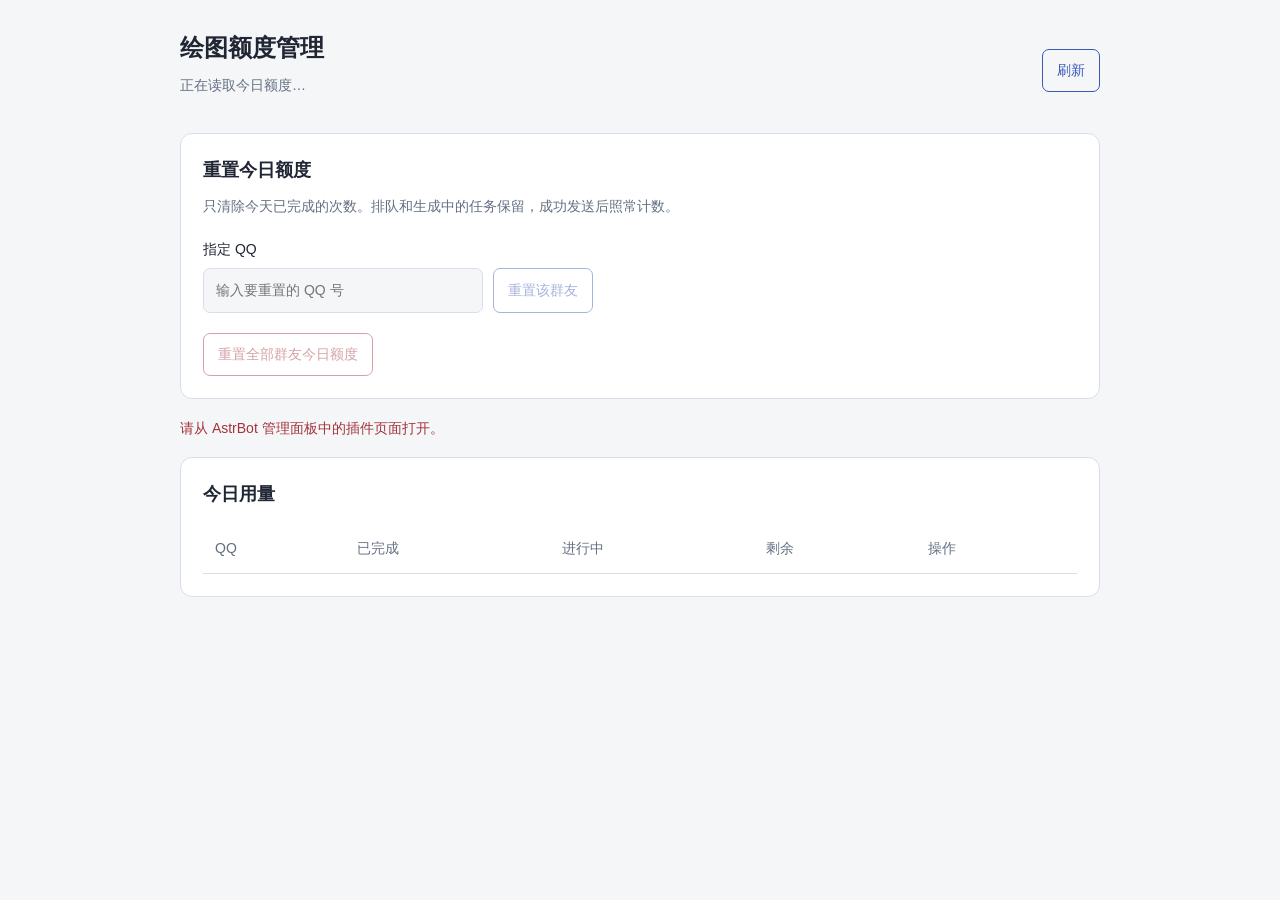
<file: pages/额度管理/index.html>
<!doctype html>
<html lang="zh-CN">
<head>
  <meta charset="utf-8">
  <meta name="viewport" content="width=device-width,initial-scale=1">
  <title>绘图额度管理</title>
  <link rel="stylesheet" href="./styles.css">
  <script src="./app.js" defer></script>
</head>
<body>
  <main>
    <header><div><h1>绘图额度管理</h1><p id="summary">正在读取今日额度…</p></div><button id="refresh" type="button">刷新</button></header>
    <section aria-label="重置绘图额度">
      <h2>重置今日额度</h2>
      <p>只清除今天已完成的次数。排队和生成中的任务保留，成功发送后照常计数。</p>
      <form id="reset-user"><label for="qq">指定 QQ</label><div class="actions"><input id="qq" name="qq" inputmode="numeric" pattern="[0-9]{5,15}" placeholder="输入要重置的 QQ 号" required><button type="submit">重置该群友</button></div></form>
      <button id="reset-all" class="danger" type="button">重置全部群友今日额度</button>
    </section>
    <p id="notice" role="status" aria-live="polite"></p>
    <section aria-label="群友今日用量">
      <h2>今日用量</h2>
      <p id="policy"></p>
      <div class="table-wrap"><table><thead><tr><th>QQ</th><th>已完成</th><th>进行中</th><th>剩余</th><th>操作</th></tr></thead><tbody id="usage"></tbody></table></div>
    </section>
  </main>
</body>
</html>
</file>
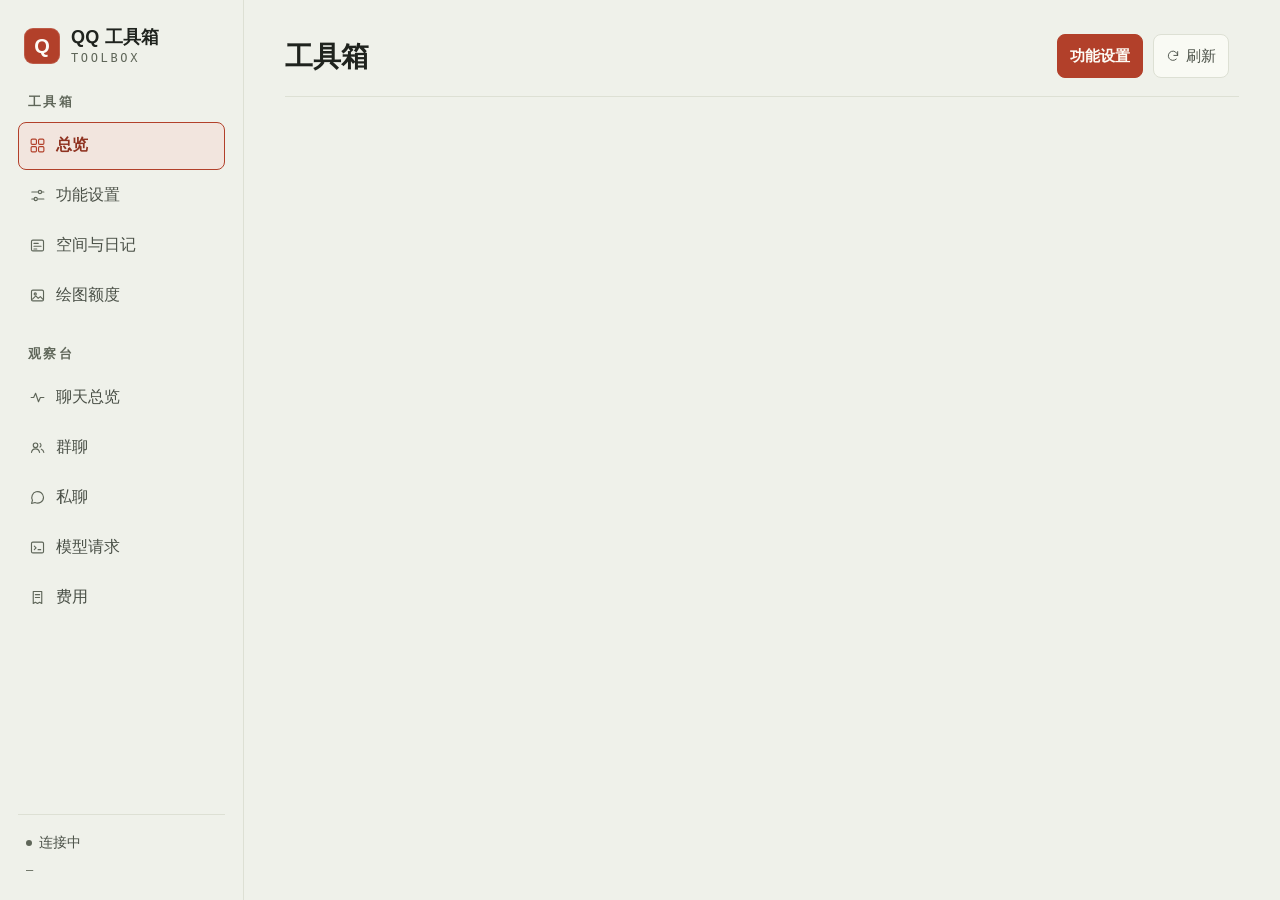
<file: views/dashboard/index.html>
<!doctype html>
<html lang="zh-CN">
  <head>
    <meta charset="utf-8" />
    <meta name="viewport" content="width=device-width, initial-scale=1" />
    <title>QQ 工具箱</title>
    <link rel="stylesheet" href="./style.css" />
    <link rel="stylesheet" href="./toolbox.css" />
  </head>
  <body>
    <div id="app">
      <aside class="sidebar">
        <div class="brand">
          <div class="brand-mark" aria-hidden="true">Q</div>
          <div class="brand-text">
            <strong>QQ 工具箱</strong>
            <small>TOOLBOX</small>
          </div>
        </div>
        <nav id="nav" class="nav">
          <span class="nav-caption">工具箱</span>
          <button data-view="toolbox" class="nav-item active" aria-current="page">
            <svg viewBox="0 0 24 24" fill="none" stroke="currentColor" stroke-width="1.6" stroke-linecap="round" stroke-linejoin="round" aria-hidden="true"><rect x="3" y="3" width="7.5" height="7.5" rx="1.6"/><rect x="13.5" y="3" width="7.5" height="7.5" rx="1.6"/><rect x="3" y="13.5" width="7.5" height="7.5" rx="1.6"/><rect x="13.5" y="13.5" width="7.5" height="7.5" rx="1.6"/></svg>
            <span>总览</span>
          </button>
          <button data-view="settings" class="nav-item">
            <svg viewBox="0 0 24 24" fill="none" stroke="currentColor" stroke-width="1.6" stroke-linecap="round" stroke-linejoin="round" aria-hidden="true"><path d="M4 7h9M18.5 7H21M4 17h4M12.5 17H21"/><circle cx="15.5" cy="7" r="2.3"/><circle cx="9.5" cy="17" r="2.3"/></svg>
            <span>功能设置</span>
          </button>
          <button data-view="space" class="nav-item">
            <svg viewBox="0 0 24 24" fill="none" stroke="currentColor" stroke-width="1.6" stroke-linecap="round" stroke-linejoin="round" aria-hidden="true"><rect x="3.5" y="4.5" width="17" height="15" rx="2"/><path d="M7 9h6M7 13h10M7 17h4"/></svg>
            <span>空间与日记</span>
          </button>
          <button data-view="quota" class="nav-item">
            <svg viewBox="0 0 24 24" fill="none" stroke="currentColor" stroke-width="1.6" stroke-linecap="round" stroke-linejoin="round" aria-hidden="true"><rect x="3.5" y="4.5" width="17" height="15" rx="2"/><circle cx="8.8" cy="9.8" r="1.5"/><path d="m5 17 4.6-4.6L13 16l3-2.4 3.4 3.4"/></svg>
            <span>绘图额度</span>
          </button>
          <span class="nav-caption">观察台</span>
          <button data-view="overview" class="nav-item">
            <svg viewBox="0 0 24 24" fill="none" stroke="currentColor" stroke-width="1.6" stroke-linecap="round" stroke-linejoin="round" aria-hidden="true"><path d="M3 12h3.6L9.3 6l4.1 12 2.6-6H21"/></svg>
            <span>聊天总览</span>
          </button>
          <button data-view="groups" class="nav-item">
            <svg viewBox="0 0 24 24" fill="none" stroke="currentColor" stroke-width="1.6" stroke-linecap="round" stroke-linejoin="round" aria-hidden="true"><circle cx="9.2" cy="8.8" r="3.2"/><path d="M3.5 19c.6-3.2 2.8-5 5.7-5s5.1 1.8 5.7 5"/><path d="M15.6 6.2a3.2 3.2 0 0 1 0 5.2M17.4 14.4c1.9.7 3.1 2.4 3.5 4.6"/></svg>
            <span>群聊</span>
          </button>
          <button data-view="privates" class="nav-item">
            <svg viewBox="0 0 24 24" fill="none" stroke="currentColor" stroke-width="1.6" stroke-linecap="round" stroke-linejoin="round" aria-hidden="true"><path d="M20.5 11.6a8.3 8.3 0 0 1-12.1 7.4L3.6 20.4l1.3-4.5A8.3 8.3 0 1 1 20.5 11.6Z"/></svg>
            <span>私聊</span>
          </button>
          <button data-view="requests" class="nav-item">
            <svg viewBox="0 0 24 24" fill="none" stroke="currentColor" stroke-width="1.6" stroke-linecap="round" stroke-linejoin="round" aria-hidden="true"><rect x="3.5" y="4.5" width="17" height="15" rx="2"/><path d="m7.5 10 2.5 2.5-2.5 2.5M12.8 15h3.7"/></svg>
            <span>模型请求</span>
          </button>
          <button data-view="costs" class="nav-item">
            <svg viewBox="0 0 24 24" fill="none" stroke="currentColor" stroke-width="1.6" stroke-linecap="round" stroke-linejoin="round" aria-hidden="true"><path d="M6 3.5h12v17l-3-1.7-3 1.7-3-1.7-3 1.7V3.5Z"/><path d="M9 8h6M9 12h6"/></svg>
            <span>费用</span>
          </button>
        </nav>
        <div class="sidebar-foot">
          <div class="health-line">
            <span id="health-dot" class="dot" aria-hidden="true"></span>
            <span id="health-text">连接中</span>
          </div>
          <div id="build-note" class="build-note">—</div>
        </div>
      </aside>

      <main class="main">
        <header class="topbar">
          <h1 id="view-title" class="view-title">工具箱</h1>
          <div class="topbar-actions">
            <button id="open-settings-btn" class="btn primary" type="button">功能设置</button>
            <div id="range-tabs" class="seg" role="tablist" hidden>
              <button data-range="today">今日</button>
              <button data-range="24h" class="active">24 小时</button>
              <button data-range="7d">7 天</button>
            </div>
            <button id="refresh-btn" class="btn refresh-btn" title="立即刷新">
              <svg viewBox="0 0 24 24" fill="none" stroke="currentColor" stroke-width="1.6" stroke-linecap="round" stroke-linejoin="round" aria-hidden="true"><path d="M20 11a8 8 0 1 0-2.3 6.3"/><path d="M20 4.5V11h-6.5"/></svg>
              <span>刷新</span>
            </button>
            <span id="refresh-state" class="refresh-state"></span>
          </div>
        </header>

        <section id="view-toolbox" class="view active"></section>
        <section id="view-settings" class="view"></section>
        <section id="view-space" class="view"></section>
        <section id="view-quota" class="view"></section>
        <section id="view-overview" class="view"></section>
        <section id="view-groups" class="view"></section>
        <section id="view-privates" class="view"></section>
        <section id="view-requests" class="view"></section>
        <section id="view-costs" class="view"></section>
      </main>
    </div>

    <div id="drawer" class="drawer hidden" aria-hidden="true">
      <div class="drawer-backdrop" data-close-drawer></div>
      <aside class="drawer-panel" role="dialog" aria-modal="true" aria-label="请求详情">
        <div id="drawer-head" class="drawer-head"></div>
        <div id="drawer-tabs" class="tabs"></div>
        <div id="drawer-body" class="drawer-body"></div>
      </aside>
    </div>

    <div id="toast" class="toast" role="status"></div>
    <script type="module" src="./app.js"></script>
  </body>
</html>
</file>
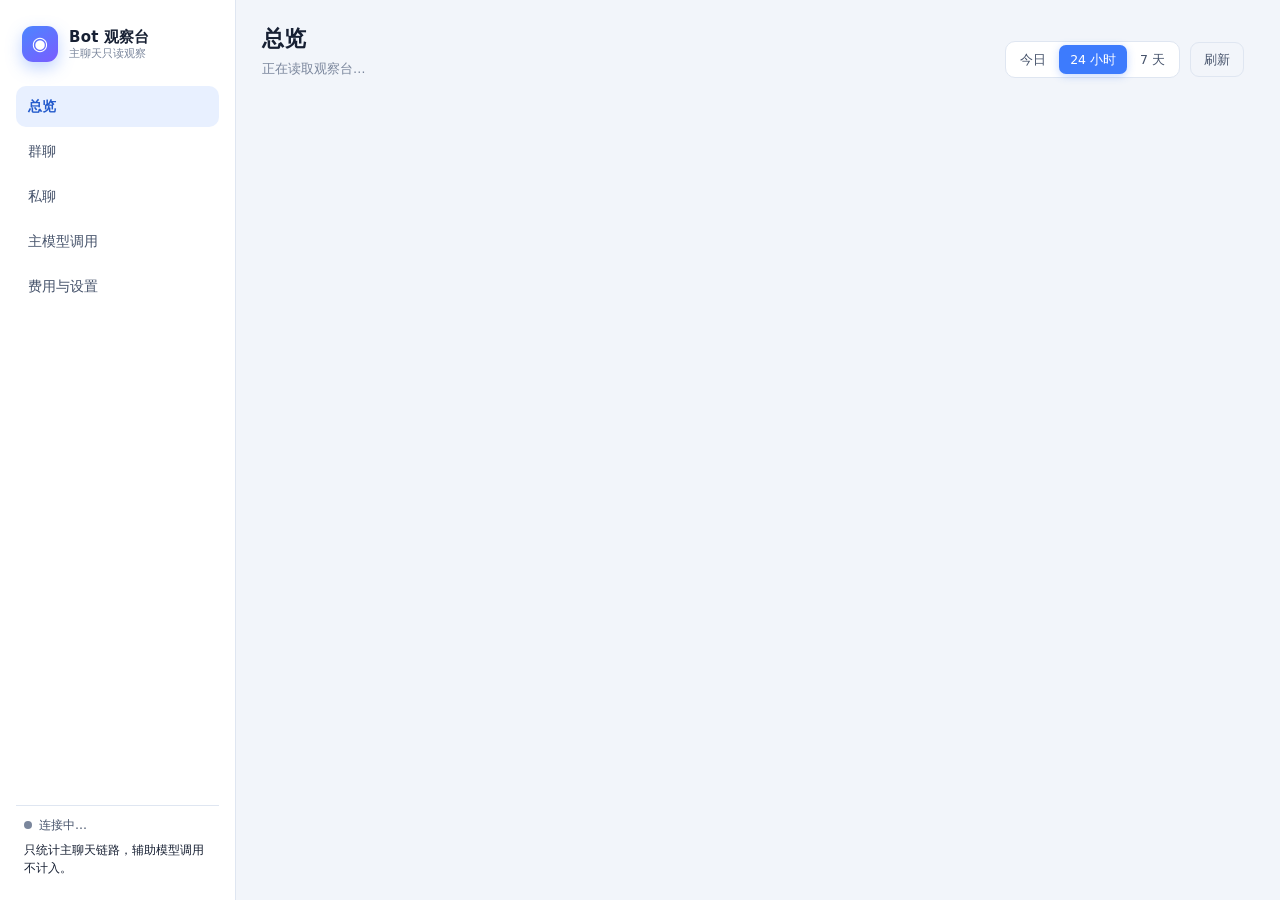
<file: modules/observatory/views/dashboard/index.html>
<!doctype html>
<html lang="zh-CN">
  <head>
    <meta charset="utf-8" />
    <meta name="viewport" content="width=device-width, initial-scale=1" />
    <title>Bot 观察台</title>
    <link rel="stylesheet" href="./style.css" />
  </head>
  <body>
    <div id="app">
      <aside class="sidebar">
        <div class="brand">
          <div class="brand-mark">◉</div>
          <div class="brand-text">
            <strong>Bot 观察台</strong>
            <small>主聊天只读观察</small>
          </div>
        </div>
        <nav id="nav" class="nav">
          <button data-view="overview" class="nav-item active">总览</button>
          <button data-view="groups" class="nav-item">群聊</button>
          <button data-view="privates" class="nav-item">私聊</button>
          <button data-view="requests" class="nav-item">主模型调用</button>
          <button data-view="costs" class="nav-item">费用与设置</button>
        </nav>
        <div class="sidebar-foot">
          <div class="health-line">
            <span id="health-dot" class="dot"></span>
            <span id="health-text">连接中…</span>
          </div>
          <div id="scope-note" class="tiny">只统计主聊天链路，辅助模型调用不计入。</div>
        </div>
      </aside>

      <main class="main">
        <header class="topbar">
          <div class="title-block">
            <h1 id="view-title">总览</h1>
            <p id="view-subtitle">正在读取观察台…</p>
          </div>
          <div class="topbar-actions">
            <div id="range-tabs" class="seg" role="tablist">
              <button data-range="today">今日</button>
              <button data-range="24h" class="active">24 小时</button>
              <button data-range="7d">7 天</button>
            </div>
            <button id="refresh-btn" class="btn ghost" title="立即刷新">刷新</button>
            <span id="refresh-state" class="muted tiny"></span>
          </div>
        </header>

        <section id="view-overview" class="view active"></section>
        <section id="view-groups" class="view"></section>
        <section id="view-privates" class="view"></section>
        <section id="view-requests" class="view"></section>
        <section id="view-costs" class="view"></section>
      </main>
    </div>

    <div id="drawer" class="drawer hidden" aria-hidden="true">
      <div class="drawer-backdrop" data-close-drawer></div>
      <aside class="drawer-panel" role="dialog" aria-modal="true" aria-label="请求详情">
        <div id="drawer-head" class="drawer-head"></div>
        <div id="drawer-tabs" class="tabs"></div>
        <div id="drawer-body" class="drawer-body"></div>
      </aside>
    </div>

    <div id="toast" class="toast" role="status"></div>
    <script type="module" src="./app.js"></script>
  </body>
</html>
</file>
<file: pages/额度管理/styles.css>
:root { color-scheme: light dark; font-family: "Segoe UI", "Microsoft YaHei", sans-serif; --bg:#f5f6f8; --card:#fff; --text:#202633; --muted:#637083; --line:#d9dee8; --primary:#3c58b8; --danger:#a3333c; }
html[data-theme="dark"] { --bg:#161922; --card:#202531; --text:#e7ebf4; --muted:#a9b3c4; --line:#3b4353; --primary:#829dff; --danger:#ff9fa5; }
* { box-sizing: border-box; }
body { margin:0; background:var(--bg); color:var(--text); font-size:14px; line-height:1.65; }
main { width:min(960px,100%); margin:auto; padding:28px 20px; }
header { display:flex; justify-content:space-between; align-items:center; gap:16px; margin-bottom:20px; }
h1 { margin:0; font-size:24px; } h2 { margin:0 0 10px; font-size:18px; }
p { color:var(--muted); margin:6px 0 16px; }
section { border:1px solid var(--line); border-radius:12px; padding:22px; background:var(--card); margin-bottom:18px; }
form { margin:20px 0; } label { display:block; margin-bottom:6px; }
.actions { display:flex; gap:10px; flex-wrap:wrap; }
input { min-width:200px; max-width:100%; width:280px; background:var(--bg); color:var(--text); border:1px solid var(--line); border-radius:7px; padding:10px 12px; font:inherit; }
button { padding:9px 14px; border:1px solid var(--primary); border-radius:7px; background:transparent; color:var(--primary); cursor:pointer; font:inherit; white-space:nowrap; }
button:hover { background:var(--bg); } button:disabled { opacity:.45; cursor:wait; }
button.danger { color:var(--danger); border-color:var(--danger); }
:focus-visible { outline:3px solid var(--primary); outline-offset:3px; }
#notice { min-height:24px; color:var(--primary); } #notice.error { color:var(--danger); }
.table-wrap { overflow:auto; } table { border-collapse:collapse; width:100%; text-align:left; } th,td { padding:12px; border-bottom:1px solid var(--line); white-space:nowrap; } th { color:var(--muted); font-weight:500; }
@media(max-width:520px) { main { padding:18px 12px; } section { padding:16px; } h1 { font-size:21px; } th,td { padding:10px 7px; } }
</file>
<file: views/dashboard/style.css>
:root {
  color-scheme: light;
  --bg: #eff1ea;
  --bg-soft: #e6e9df;
  --panel: #f9faf4;
  --panel-2: #eaede3;
  --border: #dde0d4;
  --border-strong: #c3c8b8;
  --text: #1f231e;
  --text-2: #4a5047;
  --muted: #5f6659;
  --accent: #b2402a;
  --accent-strong: #8f3220;
  --accent-soft: #f2e5de;
  --accent-ink: #fdfbf5;
  --green: #3d6747;
  --green-soft: #e1e9de;
  --amber: #86601a;
  --amber-soft: #f3ebd7;
  --red: #9f3324;
  --red-soft: #f6e2dc;
  --violet: #5b5a83;
  --violet-soft: #e7e7ef;
  --ring: 0 0 0 3px rgba(178, 64, 42, 0.16);
  --shadow-float: 0 10px 30px rgba(30, 35, 28, 0.12);
  --radius: 14px;
  --radius-sm: 8px;
  --sans: "Segoe UI", "Microsoft YaHei UI", "微软雅黑", "Microsoft YaHei", "黑体", "PingFang SC", "Noto Sans SC", sans-serif;
  --display: "Segoe UI", "Microsoft YaHei UI", "PingFang SC", "Noto Sans SC", sans-serif;
  --mono: "Cascadia Code", "Consolas", "SFMono-Regular", ui-monospace, monospace;
}

html[data-theme="dark"] {
  color-scheme: dark;
  --bg: #121211;
  --bg-soft: #191918;
  --panel: #1c1c1a;
  --panel-2: #242422;
  --border: #30302d;
  --border-strong: #484844;
  --text: #ecebe5;
  --text-2: #c3c1b9;
  --muted: #9c998f;
  --accent: #e07a5f;
  --accent-strong: #f0a58e;
  --accent-soft: #38231c;
  --accent-ink: #1a100c;
  --green: #9bbf9f;
  --green-soft: #202b21;
  --amber: #d9b16c;
  --amber-soft: #2e2717;
  --red: #e58b78;
  --red-soft: #361f1a;
  --violet: #b1a7d4;
  --violet-soft: #252138;
  --ring: 0 0 0 3px rgba(224, 122, 95, 0.22);
  --shadow-float: 0 10px 30px rgba(0, 0, 0, 0.45);
}

* {
  box-sizing: border-box;
}

html,
body {
  height: 100%;
}

body {
  margin: 0;
  font-family: var(--sans);
  background: var(--bg);
  color: var(--text);
  font-size: 16px;
  line-height: 1.6;
  caret-color: var(--accent);
  -webkit-font-smoothing: antialiased;
  text-rendering: optimizeLegibility;
}

::selection {
  background: var(--accent-soft);
  color: var(--text);
}

* {
  scrollbar-width: thin;
  scrollbar-color: var(--border-strong) transparent;
}

::-webkit-scrollbar {
  width: 10px;
  height: 10px;
}

::-webkit-scrollbar-track {
  background: transparent;
}

::-webkit-scrollbar-thumb {
  background: var(--border-strong);
  border: 3px solid transparent;
  background-clip: padding-box;
  border-radius: 999px;
}

::-webkit-scrollbar-thumb:hover {
  background: var(--muted);
  border: 3px solid transparent;
  background-clip: padding-box;
}

button,
input,
select,
textarea {
  font: inherit;
  color: inherit;
}

button {
  cursor: pointer;
  -webkit-tap-highlight-color: transparent;
}

button:focus-visible,
a:focus-visible,
input:focus-visible,
textarea:focus-visible,
select:focus-visible,
summary:focus-visible {
  outline: 2px solid var(--accent);
  outline-offset: 2px;
}

a {
  color: var(--accent);
  text-underline-offset: 3px;
}

[hidden] {
  display: none !important;
}

/* ----------------------------------------------------------------- layout */
#app {
  display: grid;
  grid-template-columns: 244px minmax(0, 1fr);
  min-height: 100vh;
}

.sidebar {
  position: sticky;
  top: 0;
  height: 100vh;
  display: flex;
  flex-direction: column;
  gap: 26px;
  padding: 26px 18px 20px;
  border-right: 1px solid var(--border);
  background: var(--bg);
  overflow-y: auto;
}

.brand {
  display: flex;
  align-items: center;
  gap: 11px;
  padding: 0 6px;
}

.brand-mark {
  width: 36px;
  height: 36px;
  flex: none;
  display: grid;
  place-items: center;
  border-radius: 9px;
  background: var(--accent);
  color: var(--accent-ink);
  font-family: var(--display);
  font-size: 20px;
  font-weight: 600;
  line-height: 1;
  box-shadow: inset 0 0 0 1px rgba(255, 255, 255, 0.14);
}

.brand-text {
  display: flex;
  flex-direction: column;
  min-width: 0;
  line-height: 1.25;
}

.brand-text strong {
  font-family: var(--display);
  font-size: 18px;
  font-weight: 600;
  letter-spacing: 0.01em;
}

.brand-text small {
  margin-top: 2px;
  color: var(--muted);
  font-family: var(--mono);
  font-size: 12px;
  letter-spacing: 0.22em;
}

.nav {
  display: flex;
  flex-direction: column;
  gap: 2px;
}

.nav-caption {
  padding: 22px 10px 8px;
  color: var(--muted);
  font-size: 12.5px;
  font-weight: 600;
  letter-spacing: 0.18em;
}

.nav-caption:first-child {
  padding-top: 0;
}

.nav-item {
  display: flex;
  align-items: center;
  gap: 10px;
  padding: 8px 10px;
  border: 1px solid transparent;
  border-radius: 8px;
  background: transparent;
  color: var(--text-2);
  font-size: 15.5px;
  text-align: left;
  min-height: 48px;
  transition: background 0.15s ease, border-color 0.15s ease, color 0.15s ease;
}

.nav-item svg {
  width: 17px;
  height: 17px;
  flex: none;
  color: var(--muted);
  transition: color 0.15s ease;
}

.nav-item:hover {
  background: var(--panel-2);
  color: var(--text);
}

.nav-item:hover svg {
  color: var(--text-2);
}

.nav-item.active {
  background: var(--accent-soft);
  border-color: var(--accent);
  color: var(--accent-strong);
  font-weight: 600;
}

.nav-item.active svg {
  color: var(--accent);
}

.sidebar-foot {
  margin-top: auto;
  display: flex;
  flex-direction: column;
  gap: 7px;
  padding: 16px 8px 0;
  border-top: 1px solid var(--border);
}

.health-line {
  display: flex;
  align-items: center;
  gap: 7px;
  color: var(--text-2);
  font-size: 14px;
}

.build-note {
  color: var(--muted);
  font-family: var(--mono);
  font-size: 12px;
  letter-spacing: 0.08em;
}

.dot {
  position: relative;
  width: 6px;
  height: 6px;
  flex: none;
  border-radius: 50%;
  background: var(--muted);
}

.dot.ok {
  background: var(--green);
}

.dot.ok::after {
  content: "";
  position: absolute;
  inset: -3px;
  border: 1px solid var(--green);
  border-radius: 50%;
  opacity: 0.35;
}

.dot.warn {
  background: var(--amber);
}

.dot.bad {
  background: var(--red);
}

.main {
  min-width: 0;
  width: 100%;
  padding: 34px clamp(24px, 3.2vw, 56px) 104px;
}

/* ----------------------------------------------------------------- topbar */
.topbar {
  display: flex;
  align-items: center;
  justify-content: space-between;
  gap: 20px;
  flex-wrap: wrap;
  margin-bottom: 26px;
  padding-bottom: 18px;
  border-bottom: 1px solid var(--border);
}

.view-title {
  margin: 0;
  font-family: var(--display);
  font-size: 28px;
  font-weight: 600;
  line-height: 1.25;
  letter-spacing: 0.005em;
}

.topbar-actions {
  display: flex;
  align-items: center;
  gap: 10px;
  flex-wrap: wrap;
}

.seg {
  display: inline-flex;
  gap: 2px;
  padding: 3px;
  border: 1px solid var(--border);
  border-radius: 9px;
  background: var(--panel-2);
}

.seg button {
  border: 0;
  border-radius: 6px;
  padding: 4px 10px;
  background: transparent;
  color: var(--muted);
  font-size: 15px;
  transition: color 0.15s ease, background 0.15s ease;
}

.seg button:hover {
  color: var(--text);
}

.seg button.active {
  background: var(--panel);
  color: var(--text);
  box-shadow: 0 1px 2px rgba(30, 35, 28, 0.08);
}

.refresh-btn svg {
  width: 14px;
  height: 14px;
}

.refresh-state {
  color: var(--muted);
  font-family: var(--mono);
  font-size: 12.5px;
  letter-spacing: 0.02em;
}

/* ---------------------------------------------------------------- buttons */
.btn {
  display: inline-flex;
  align-items: center;
  gap: 6px;
  padding: 6px 12px;
  border: 1px solid var(--border);
  border-radius: 8px;
  background: var(--panel);
  color: var(--text-2);
  font-size: 15px;
  line-height: 1.5;
  min-height: 44px;
  justify-content: center;
  text-decoration: none;
  transition: background 0.15s ease, border-color 0.15s ease, color 0.15s ease;
}

.btn:hover {
  border-color: var(--border-strong);
  background: var(--panel-2);
  color: var(--text);
}

.btn.primary {
  border-color: var(--accent);
  background: var(--accent);
  color: var(--accent-ink);
  font-weight: 600;
}

.btn.primary:hover {
  border-color: var(--accent-strong);
  background: var(--accent-strong);
  color: var(--accent-ink);
}

.btn.ghost {
  border-color: transparent;
  background: transparent;
  color: var(--muted);
}

.btn.ghost:hover {
  background: var(--panel-2);
  color: var(--text);
}

.btn.small {
  padding: 4px 9px;
  border-radius: 7px;
  font-size: 14px;
  min-height: 40px;
}

.btn.danger {
  color: var(--red);
}

.btn.danger:hover {
  border-color: var(--red);
  background: var(--red-soft);
  color: var(--red);
}

.btn:disabled {
  opacity: 0.45;
  cursor: not-allowed;
}

/* ------------------------------------------------------------------ views */
.view {
  display: none;
}

.view.active {
  display: block;
  animation: view-in 0.24s cubic-bezier(0.16, 1, 0.3, 1);
}

@keyframes view-in {
  from {
    opacity: 0;
    transform: translateY(6px);
  }
  to {
    opacity: 1;
    transform: none;
  }
}

.muted {
  color: var(--muted);
}

.tiny {
  font-size: 13px;
}

.mono {
  font-family: var(--mono);
  font-size: 14px;
}

.nowrap {
  white-space: nowrap;
}

.ellipsis {
  overflow: hidden;
  text-overflow: ellipsis;
  white-space: nowrap;
}

/* ------------------------------------------------------------------ cards */
.card {
  background: var(--panel);
  border: 1px solid var(--border);
  border-radius: var(--radius);
}

.card-head {
  display: flex;
  align-items: baseline;
  justify-content: space-between;
  gap: 12px;
  padding: 18px 20px 0;
}

.card-head h2,
.card-head h3 {
  margin: 0;
  font-family: var(--display);
  font-size: 17px;
  font-weight: 600;
  letter-spacing: 0.01em;
}

.card-body {
  padding: 14px 20px 20px;
}

.stat-grid {
  display: grid;
  grid-template-columns: repeat(auto-fit, minmax(172px, 1fr));
  gap: 12px;
  margin-bottom: 16px;
}

.stat {
  min-width: 0;
  padding: 15px 17px;
  border: 1px solid var(--border);
  border-radius: 12px;
  background: var(--panel);
}

.stat .label {
  display: flex;
  align-items: center;
  gap: 6px;
  color: var(--muted);
  font-size: 14px;
  letter-spacing: 0.02em;
}

.stat .label::before {
  content: "";
  width: 5px;
  height: 5px;
  flex: none;
  border-radius: 50%;
  background: var(--border-strong);
}

.stat.green .label::before {
  background: var(--green);
}

.stat.amber .label::before {
  background: var(--amber);
}

.stat.red .label::before {
  background: var(--red);
}

.stat.violet .label::before {
  background: var(--violet);
}

.stat .value {
  margin-top: 6px;
  font-family: var(--sans);
  font-size: clamp(19px, 1.8vw, 23px);
  font-weight: 650;
  line-height: 1.3;
  letter-spacing: -0.01em;
  font-variant-numeric: tabular-nums;
  overflow-wrap: anywhere;
}

.stat .sub {
  min-height: 1em;
  margin-top: 4px;
  color: var(--muted);
  font-size: 14px;
  line-height: 1.65;
  overflow-wrap: anywhere;
}

.stat .sub .up {
  color: var(--green);
}

.stat .sub .down {
  color: var(--red);
}

.split-2 {
  display: grid;
  grid-template-columns: minmax(0, 1.5fr) minmax(0, 1fr);
  gap: 14px;
  align-items: start;
}

.split-1-1 {
  display: grid;
  grid-template-columns: repeat(2, minmax(0, 1fr));
  gap: 14px;
  align-items: start;
}

.stack {
  display: flex;
  flex-direction: column;
  gap: 14px;
}

.overview-coverage {
  margin-top: 14px;
}

/* ------------------------------------------------------------------ chart */
.chart-wrap {
  position: relative;
  width: 100%;
  height: 236px;
}

.chart-wrap canvas {
  display: block;
  width: 100% !important;
  height: 100% !important;
}

.chart-legend {
  display: flex;
  flex-wrap: wrap;
  gap: 12px;
  padding: 0 0 10px;
  color: var(--muted);
  font-size: 13px;
}

.chart-legend span {
  display: inline-flex;
  align-items: center;
  gap: 5px;
}

.swatch {
  display: inline-block;
  width: 8px;
  height: 8px;
  border-radius: 2px;
}

.chart-tooltip {
  position: absolute;
  z-index: 4;
  min-width: 130px;
  padding: 7px 9px;
  border: 1px solid var(--border-strong);
  border-radius: 8px;
  background: var(--panel);
  box-shadow: var(--shadow-float);
  font-size: 13px;
  line-height: 1.5;
  opacity: 0;
  pointer-events: none;
  transition: opacity 0.1s ease;
}

.chart-tooltip .tt-title {
  margin-bottom: 3px;
  color: var(--muted);
}

.chart-tooltip .tt-row {
  display: flex;
  justify-content: space-between;
  gap: 10px;
}

/* ------------------------------------------------------------------ table */
.table-wrap {
  overflow: auto;
}

table.data {
  width: 100%;
  border-collapse: collapse;
  font-size: 15px;
}

table.data th {
  position: sticky;
  top: 0;
  z-index: 1;
  padding: 8px 10px;
  border-bottom: 1px solid var(--border);
  background: var(--panel);
  color: var(--muted);
  font-size: 12.5px;
  font-weight: 600;
  letter-spacing: 0.05em;
  text-align: left;
  white-space: nowrap;
}

table.data td {
  padding: 10px;
  border-bottom: 1px solid var(--border);
  vertical-align: top;
}

table.data tr:last-child td {
  border-bottom: 0;
}

table.data tbody tr {
  transition: background 0.12s ease;
}

table.data tbody tr.clickable {
  cursor: pointer;
}

table.data tbody tr.clickable:hover {
  background: var(--panel-2);
}

table.data td.num,
table.data th.num {
  text-align: right;
  font-variant-numeric: tabular-nums;
}

/* ------------------------------------------------------------------ badge */
.badge {
  display: inline-flex;
  align-items: center;
  gap: 4px;
  padding: 1px 7px;
  border: 1px solid var(--border);
  border-radius: 999px;
  background: transparent;
  color: var(--text-2);
  font-size: 12.5px;
  font-weight: 500;
  line-height: 1.7;
  white-space: nowrap;
}

.badge.green {
  border-color: transparent;
  background: var(--green-soft);
  color: var(--green);
}

.badge.amber {
  border-color: transparent;
  background: var(--amber-soft);
  color: var(--amber);
}

.badge.red {
  border-color: transparent;
  background: var(--red-soft);
  color: var(--red);
}

.badge.violet {
  border-color: transparent;
  background: var(--violet-soft);
  color: var(--violet);
}

.badge.accent {
  border-color: transparent;
  background: var(--accent-soft);
  color: var(--accent);
}

.badge.line {
  background: transparent;
  color: var(--muted);
}

/* ---------------------------------------------------------------- session */
.session-layout {
  display: grid;
  grid-template-columns: 320px minmax(0, 1fr);
  gap: 14px;
  align-items: stretch;
  min-height: 560px;
}

.session-list {
  display: flex;
  flex-direction: column;
  height: 100%;
  max-height: calc(100vh - 170px);
  overflow: hidden;
  border: 1px solid var(--border);
  border-radius: var(--radius);
  background: var(--panel);
}

.session-tools {
  display: flex;
  flex-direction: column;
  gap: 8px;
  padding: 12px;
  border-bottom: 1px solid var(--border);
}

.session-tools .row {
  display: flex;
  gap: 8px;
}

.input,
.select,
textarea.input {
  width: 100%;
  padding: 7px 9px;
  border: 1px solid var(--border);
  border-radius: 7px;
  outline: none;
  background: var(--bg);
  color: var(--text);
  font-size: 15px;
  transition: border-color 0.15s ease, box-shadow 0.15s ease;
}

.input:focus,
.select:focus,
textarea.input:focus {
  border-color: var(--accent);
  box-shadow: var(--ring);
}

.input::placeholder,
textarea.input::placeholder {
  color: var(--muted);
  opacity: 1;
}

.session-scroll {
  overflow: auto;
  padding: 6px;
}

.session-item {
  display: grid;
  grid-template-columns: 32px minmax(0, 1fr) auto;
  gap: 10px;
  align-items: center;
  padding: 9px 8px;
  border: 1px solid transparent;
  border-radius: 8px;
  cursor: pointer;
}

.session-item:hover {
  background: var(--panel-2);
}

.session-item.active {
  border-color: var(--border);
  background: var(--panel-2);
}

.avatar {
  width: 32px;
  height: 32px;
  display: grid;
  place-items: center;
  flex: none;
  border-radius: 8px;
  background: var(--accent-soft);
  color: var(--accent);
  font-size: 15px;
  font-weight: 600;
}

.avatar.private {
  background: var(--violet-soft);
  color: var(--violet);
}

.session-item .name {
  display: flex;
  align-items: center;
  gap: 5px;
  font-size: 15px;
  font-weight: 600;
}

.session-item .meta {
  margin-top: 1px;
  color: var(--muted);
  font-size: 12.5px;
}

.session-item .right {
  color: var(--muted);
  font-size: 12px;
  text-align: right;
  white-space: nowrap;
}

.chat-pane {
  display: flex;
  flex-direction: column;
  min-height: 560px;
  max-height: calc(100vh - 170px);
  overflow: hidden;
  border: 1px solid var(--border);
  border-radius: var(--radius);
  background: var(--panel);
}

.chat-head {
  display: flex;
  flex-direction: column;
  gap: 6px;
  padding: 14px 18px;
  border-bottom: 1px solid var(--border);
}

.chat-head .line {
  display: flex;
  align-items: center;
  justify-content: space-between;
  gap: 10px;
  flex-wrap: wrap;
}

.chat-head h2 {
  margin: 0;
  font-family: var(--display);
  font-size: 18px;
  font-weight: 600;
}

.chat-head .ids {
  display: flex;
  flex-wrap: wrap;
  gap: 4px 12px;
  color: var(--muted);
  font-family: var(--mono);
  font-size: 12px;
}

.context-strip {
  display: grid;
  grid-template-columns: repeat(auto-fit, minmax(136px, 1fr));
  gap: 10px;
  padding: 10px 18px;
  border-bottom: 1px solid var(--border);
  background: var(--bg);
}

.context-item {
  min-width: 0;
}

.context-item .k {
  color: var(--muted);
  font-size: 12px;
  letter-spacing: 0.04em;
}

.context-item .v {
  margin-top: 1px;
  font-size: 15px;
  font-weight: 600;
  font-variant-numeric: tabular-nums;
}

.progress {
  height: 3px;
  margin-top: 5px;
  overflow: hidden;
  border-radius: 999px;
  background: var(--border);
}

.progress > i {
  display: block;
  width: 100%;
  height: 100%;
  border-radius: 999px;
  background: var(--accent);
  transform: scaleX(0);
  transform-origin: left center;
  transition: transform 0.3s ease;
}

.chat-scroll {
  display: flex;
  flex: 1;
  flex-direction: column;
  gap: 12px;
  overflow: auto;
  padding: 18px;
  background: var(--panel);
}

.chat-load {
  align-self: center;
}

.msg {
  display: flex;
  gap: 9px;
  max-width: 84%;
}

.msg.in {
  align-self: flex-start;
}

.msg.out {
  align-self: flex-end;
  flex-direction: row-reverse;
}

.msg .bubble {
  min-width: 0;
  padding: 8px 11px;
  border: 1px solid var(--border);
  border-radius: 12px;
  background: var(--bg);
}

.msg.out .bubble {
  border-color: transparent;
  background: var(--accent-soft);
}

.msg .who {
  display: flex;
  align-items: center;
  gap: 6px;
  flex-wrap: wrap;
  margin-bottom: 2px;
  color: var(--muted);
  font-size: 12.5px;
}

.msg .text {
  white-space: pre-wrap;
  word-break: break-word;
  font-size: 15px;
  line-height: 1.7;
}

.msg .text code {
  padding: 1px 4px;
  border-radius: 4px;
  background: var(--panel-2);
  font-family: var(--mono);
  font-size: 13px;
}

.msg .foot {
  display: flex;
  align-items: center;
  gap: 8px;
  flex-wrap: wrap;
  margin-top: 5px;
  color: var(--muted);
  font-size: 12px;
}

.quote {
  margin-bottom: 6px;
  padding: 2px 8px;
  border-left: 1px solid var(--border-strong);
  color: var(--muted);
  font-size: 13px;
  white-space: pre-wrap;
  word-break: break-word;
}

.attachment {
  display: inline-flex;
  align-items: center;
  gap: 5px;
  margin: 2px 4px 2px 0;
  padding: 2px 7px;
  border: 1px dashed var(--border-strong);
  border-radius: 6px;
  color: var(--muted);
  font-size: 13px;
}

.msg-synthetic .bubble {
  border-style: dashed;
}

.chat-empty,
.empty {
  display: flex;
  flex-direction: column;
  align-items: center;
  justify-content: center;
  gap: 8px;
  padding: 46px 20px;
  color: var(--muted);
  font-size: 15px;
  text-align: center;
}

.empty .empty-icon {
  color: var(--border-strong);
  margin-bottom: 2px;
}

.empty strong {
  color: var(--text-2);
  font-size: 15px;
  font-weight: 600;
}

.empty .tiny {
  max-width: 38ch;
  line-height: 1.7;
}

/* ----------------------------------------------------------------- drawer */
.drawer {
  position: fixed;
  inset: 0;
  z-index: 1000;
  display: flex;
  justify-content: flex-end;
}

.drawer.hidden {
  display: none;
}

body.drawer-open .topbar {
  visibility: hidden;
}

.drawer-backdrop {
  position: absolute;
  inset: 0;
  background: rgba(14, 18, 14, 0.45);
}

.drawer-panel {
  position: relative;
  z-index: 1;
  display: flex;
  flex-direction: column;
  width: min(920px, 94vw);
  height: 100%;
  border-left: 1px solid var(--border);
  background: var(--panel);
  box-shadow: -20px 0 60px rgba(14, 18, 14, 0.22);
  animation: slide-in 0.26s cubic-bezier(0.16, 1, 0.3, 1);
}

@keyframes slide-in {
  from {
    opacity: 0.5;
    transform: translateX(24px);
  }
  to {
    opacity: 1;
    transform: none;
  }
}

.drawer-head {
  padding: 20px 22px 14px;
  border-bottom: 1px solid var(--border);
  background: var(--panel);
}

.drawer-head .line {
  display: flex;
  align-items: flex-start;
  justify-content: space-between;
  gap: 12px;
}

.drawer-head h2 {
  margin: 0;
  font-family: var(--display);
  font-size: 20px;
  font-weight: 600;
}

.drawer-head .sub {
  display: flex;
  align-items: center;
  gap: 8px;
  flex-wrap: wrap;
  margin-top: 5px;
  color: var(--muted);
  font-size: 13px;
}

.icon-btn {
  display: grid;
  place-items: center;
  width: 30px;
  height: 30px;
  flex: none;
  border: 1px solid var(--border);
  border-radius: 7px;
  background: transparent;
  color: var(--text-2);
  transition: background 0.15s ease, color 0.15s ease, border-color 0.15s ease;
}

.icon-btn:hover {
  border-color: var(--border-strong);
  background: var(--panel-2);
  color: var(--text);
}

.tabs {
  display: flex;
  gap: 2px;
  overflow-x: auto;
  padding: 6px 18px 0;
  border-bottom: 1px solid var(--border);
  background: var(--panel);
}

.tab {
  padding: 8px 10px;
  border: 0;
  border-bottom: 2px solid transparent;
  background: transparent;
  color: var(--muted);
  font-size: 15px;
  white-space: nowrap;
}

.tab:hover {
  color: var(--text);
}

.tab.active {
  border-bottom-color: var(--accent);
  color: var(--text);
  font-weight: 600;
}

.drawer-body {
  flex: 1;
  overflow: auto;
  padding: 18px 22px 48px;
  background: var(--panel);
}

.section-title {
  display: flex;
  align-items: center;
  justify-content: space-between;
  gap: 10px;
  margin: 20px 0 8px;
  color: var(--muted);
  font-size: 13px;
  font-weight: 600;
  letter-spacing: 0.04em;
}

.section-title:first-child {
  margin-top: 0;
}

.text-block {
  padding: 11px 13px;
  border: 1px solid var(--border);
  border-radius: 8px;
  background: var(--bg);
  font-size: 15px;
  line-height: 1.75;
  white-space: pre-wrap;
  word-break: break-word;
}

.text-block.mono {
  font-family: var(--mono);
  font-size: 14px;
}

.prompt-block {
  background: var(--panel-2);
}

.think-block {
  border-color: transparent;
  background: var(--violet-soft);
}

.message-row {
  margin-bottom: 8px;
  overflow: hidden;
  border: 1px solid var(--border);
  border-radius: 8px;
  background: var(--panel);
}

.message-row > summary {
  display: flex;
  align-items: center;
  gap: 8px;
  flex-wrap: wrap;
  padding: 8px 11px;
  background: var(--bg);
  list-style: none;
  cursor: pointer;
}

.message-row > summary::-webkit-details-marker {
  display: none;
}

.message-row[open] > summary {
  border-bottom: 1px solid var(--border);
}

.message-row .body {
  display: flex;
  flex-direction: column;
  gap: 7px;
  padding: 10px 12px;
}

.kv-grid {
  display: grid;
  grid-template-columns: repeat(auto-fit, minmax(140px, 1fr));
  gap: 8px;
}

.kv {
  min-width: 0;
  padding: 8px 10px;
  border: 1px solid var(--border);
  border-radius: 8px;
  background: var(--bg);
}

.kv .k {
  color: var(--muted);
  font-size: 12px;
  letter-spacing: 0.03em;
}

.kv .v {
  margin-top: 1px;
  font-size: 15px;
  font-weight: 600;
  font-variant-numeric: tabular-nums;
  word-break: break-word;
}

.note {
  padding: 9px 12px;
  border: 1px solid var(--border);
  border-radius: 8px;
  background: var(--panel-2);
  color: var(--text-2);
  font-size: 14px;
  line-height: 1.7;
}

.note.info {
  border-color: transparent;
  background: var(--accent-soft);
  color: var(--text);
}

.note.danger {
  border-color: transparent;
  background: var(--red-soft);
  color: var(--red);
}

/* ------------------------------------------------------------------ forms */
.form-grid {
  display: grid;
  grid-template-columns: repeat(auto-fit, minmax(160px, 1fr));
  gap: 10px;
}

.field {
  display: flex;
  flex-direction: column;
  gap: 4px;
  min-width: 0;
}

.field label {
  color: var(--muted);
  font-size: 13px;
}

.field .hint {
  color: var(--muted);
  font-size: 12.5px;
}

.checkline {
  display: flex;
  align-items: center;
  gap: 8px;
  padding: 4px 0;
  font-size: 15px;
}

.checkline input[type="checkbox"] {
  width: 14px;
  height: 14px;
  accent-color: var(--accent);
}

.toolbar {
  display: flex;
  align-items: center;
  gap: 8px;
  flex-wrap: wrap;
  margin-bottom: 12px;
}

.toolbar .spacer {
  flex: 1;
}

.pill-row {
  display: flex;
  gap: 6px;
  flex-wrap: wrap;
}

.disclosure {
  margin-top: 4px;
  padding-top: 10px;
  border-top: 1px solid var(--border);
}

.disclosure > summary {
  display: inline-flex;
  align-items: center;
  gap: 6px;
  color: var(--muted);
  font-size: 13px;
  list-style: none;
  cursor: pointer;
}

.disclosure > summary::-webkit-details-marker {
  display: none;
}

.disclosure > summary::before {
  content: "";
  width: 5px;
  height: 5px;
  border-right: 1.5px solid currentColor;
  border-bottom: 1.5px solid currentColor;
  transform: rotate(45deg) translateY(-2px);
  transition: transform 0.18s ease;
}

.disclosure[open] > summary::before {
  transform: rotate(-135deg) translateY(-2px);
}

.disclosure p {
  margin: 8px 0 0;
  color: var(--muted);
  font-size: 13px;
  line-height: 1.75;
}

.export-grid {
  display: grid;
  gap: 8px;
}

.export-row {
  display: flex;
  align-items: center;
  justify-content: space-between;
  gap: 12px;
  padding: 7px 0;
  border-bottom: 1px solid var(--border);
  color: var(--text-2);
  font-size: 14px;
}

.export-row:last-child {
  border-bottom: 0;
}

.session-item .right .down {
  color: var(--red);
}

/* ------------------------------------------------------------------ toast */
.toast {
  position: fixed;
  left: 50%;
  bottom: 24px;
  z-index: 60;
  max-width: min(560px, 90vw);
  padding: 9px 14px;
  border-radius: 8px;
  background: var(--text);
  color: var(--panel);
  box-shadow: var(--shadow-float);
  font-size: 15px;
  opacity: 0;
  pointer-events: none;
  transform: translate(-50%, 12px);
  transition: opacity 0.18s ease, transform 0.18s ease;
}

.toast.show {
  opacity: 1;
  transform: translate(-50%, 0);
}

.toast.bad {
  background: var(--red);
  color: #fff8ef;
}

/* --------------------------------------------------------------- helpers */
.hr {
  height: 1px;
  margin: 14px 0;
  border: 0;
  background: var(--border);
}

.flex {
  display: flex;
  align-items: center;
  gap: 8px;
}

.flex.wrap {
  flex-wrap: wrap;
}

.grow {
  flex: 1;
}

.right {
  text-align: right;
}

.scroll-y {
  overflow-y: auto;
}

.status-dot {
  display: inline-block;
  width: 6px;
  height: 6px;
  margin-right: 4px;
  border-radius: 50%;
  background: var(--muted);
}

.status-dot.ok {
  background: var(--green);
}

.status-dot.err {
  background: var(--red);
}

.status-dot.warn {
  background: var(--amber);
}

/* ------------------------------------------------------------- responsive */
@media (max-width: 1180px) {
  .split-2,
  .split-1-1 {
    grid-template-columns: 1fr;
  }
}

@media (max-width: 980px) {
  #app {
    grid-template-columns: minmax(0, 1fr);
  }

  .sidebar {
    position: static;
    height: auto;
    min-width: 0;
    max-width: 100%;
    flex-direction: row;
    flex-wrap: wrap;
    align-items: center;
    gap: 10px 14px;
    padding: 12px 16px;
    border-right: 0;
    border-bottom: 1px solid var(--border);
    overflow: visible;
  }

  .brand {
    flex: none;
    padding: 0;
  }

  .brand-text small {
    display: none;
  }

  .nav {
    flex: 1 1 100%;
    min-width: 0;
    flex-direction: row;
    flex-wrap: wrap;
    gap: 2px;
    overflow: visible;
  }

  .nav-caption {
    display: none;
  }

  .nav-item {
    flex: none;
    white-space: nowrap;
  }

  .sidebar-foot {
    display: none;
  }

  .main {
    padding: 22px 16px 80px;
  }

  .session-layout {
    grid-template-columns: 1fr;
  }

  .session-list {
    max-height: 320px;
  }

  .chat-pane {
    min-height: 460px;
    max-height: 70vh;
  }
}

@media (max-width: 700px) {
  .topbar {
    flex-direction: column;
    align-items: flex-start;
    gap: 14px;
  }

  .view-title {
    font-size: 25px;
  }

  .topbar-actions {
    width: 100%;
  }

  .refresh-state {
    margin-left: auto;
  }

  .stat-grid {
    grid-template-columns: repeat(auto-fit, minmax(148px, 1fr));
  }

  .msg {
    max-width: 94%;
  }
}

@media (prefers-reduced-motion: reduce) {
  *,
  *::before,
  *::after {
    scroll-behavior: auto !important;
    transition: none !important;
    animation: none !important;
  }
}
</file>
<file: views/dashboard/toolbox.css>
/* Toolbox-specific pieces layered on the shared design tokens. */

.tb-new-user {
  margin-bottom: 22px;
  border: 1px solid var(--accent);
  border-radius: 12px;
  background: var(--panel);
}

.tb-new-user > summary {
  display: flex;
  align-items: center;
  justify-content: space-between;
  gap: 12px;
  flex-wrap: wrap;
  padding: 20px;
  color: var(--accent);
  cursor: pointer;
  list-style: none;
}

.tb-new-user > summary::-webkit-details-marker { display: none; }
.tb-new-user > summary:focus-visible { outline: 2px solid var(--accent); outline-offset: 4px; }

.tb-new-user-title {
  font-family: var(--display);
  font-size: clamp(24px, 3vw, 34px);
  font-weight: 700;
  line-height: 1.25;
}

.tb-new-user-action { color: var(--muted); font-size: 16px; }
.tb-new-user-action::after { content: " ＋"; color: var(--accent); }
.tb-new-user[open] .tb-new-user-action::after { content: " −"; }

.tb-new-user-body {
  display: grid;
  gap: 18px;
  margin: 0 20px;
  padding: 20px 0;
  border-top: 1px solid var(--border);
}

.tb-new-user-body h3 { margin: 0 0 6px; color: var(--text); font-size: 18px; }
.tb-new-user-body p { margin: 0; color: var(--muted); font-size: 16px; line-height: 1.85; overflow-wrap: anywhere; }

.stats {
  display: grid;
  grid-template-columns: repeat(auto-fit, minmax(210px, 1fr));
  gap: 12px;
  margin-bottom: 22px;
}

.tb-stats .stat .value {
  font-size: clamp(17px, 1.6vw, 21px);
  letter-spacing: 0;
}

.tb-home-head {
  display: flex;
  align-items: baseline;
  justify-content: space-between;
  gap: 12px;
  margin: 0 0 12px;
}

.tb-home-head h2 {
  margin: 0;
  font-family: var(--display);
  font-size: 18px;
  font-weight: 600;
  letter-spacing: 0.01em;
}

.tb-home-head .tb-count {
  color: var(--muted);
  font-family: var(--mono);
  font-size: 12.5px;
}

/* ---------------------------------------------------------------- modules */
.tb-module-grid {
  display: grid;
  grid-template-columns: repeat(2, minmax(0, 1fr));
  gap: 12px;
  margin-bottom: 24px;
}

.tb-module {
  display: flex;
  flex-direction: column;
  min-width: 0;
  padding: 18px;
  border: 1px solid var(--border);
  border-radius: 12px;
  background: var(--panel);
  transition: border-color 0.15s ease;
}

.tb-module:hover {
  border-color: var(--border-strong);
}

.tb-module-head {
  display: flex;
  align-items: flex-start;
  justify-content: space-between;
  gap: 10px;
}

.tb-module h3 {
  margin: 1px 0 0;
  font-family: var(--display);
  font-size: 19px;
  font-weight: 600;
  letter-spacing: 0.01em;
  line-height: 1.35;
}

.tb-module p {
  margin: 7px 0 16px;
  color: var(--muted);
  font-size: 15px;
  line-height: 1.7;
}

.tb-module-foot {
  display: flex;
  align-items: center;
  gap: 14px;
  flex-wrap: wrap;
  margin-top: auto;
  padding-top: 12px;
  border-top: 1px solid var(--border);
}

.tb-module-version {
  margin-left: auto;
  color: var(--muted);
  font-family: var(--mono);
  font-size: 12.5px;
  letter-spacing: 0.02em;
}

.tb-link {
  display: inline-flex;
  align-items: center;
  gap: 4px;
  padding: 0;
  border: 0;
  background: transparent;
  color: var(--accent);
  font-size: 15px;
  font-weight: 600;
  min-height: 44px;
  transition: color 0.15s ease;
}

.tb-link:hover {
  color: var(--accent-strong);
  text-decoration: underline;
  text-underline-offset: 3px;
}

.tb-link.quiet {
  color: var(--muted);
  font-weight: 500;
}

.tb-link.quiet:hover {
  color: var(--text);
}

/* ----------------------------------------------------------------- panels */
.tb-panel {
  min-width: 0;
  margin-bottom: 16px;
  padding: 18px 20px 20px;
  border: 1px solid var(--border);
  border-radius: 12px;
  background: var(--panel);
}

.tb-panel-head {
  display: flex;
  align-items: flex-start;
  justify-content: space-between;
  gap: 12px;
  flex-wrap: wrap;
  margin-bottom: 16px;
}

.tb-panel-head h2 {
  margin: 0;
  font-family: var(--display);
  font-size: 18px;
  font-weight: 600;
  letter-spacing: 0.01em;
}

.tb-panel-head p {
  margin: 5px 0 0;
  color: var(--muted);
  font-size: 15px;
  line-height: 1.7;
}

.tb-section-line {
  display: flex;
  align-items: center;
  justify-content: space-between;
  gap: 12px;
  flex-wrap: wrap;
}

.tb-section-line h3 {
  margin: 0;
  font-family: var(--display);
  font-size: 16px;
  font-weight: 600;
}

.tb-view-tools {
  display: flex;
  align-items: center;
  justify-content: space-between;
  gap: 12px;
  flex-wrap: wrap;
  margin-bottom: 16px;
}

.tb-view-note {
  margin: 0;
  color: var(--muted);
  font-size: 16px;
  line-height: 1.6;
}

.tb-hint-toggle {
  display: flex;
  align-items: center;
  gap: 8px;
  margin-left: auto;
}

.tb-hints-btn {
  color: var(--muted);
}

/* ------------------------------------------------------------------- tabs */
.tb-module-tabs {
  display: grid;
  grid-template-columns: repeat(auto-fit, minmax(160px, 1fr));
  gap: 8px;
  margin-bottom: 16px;
  padding-bottom: 14px;
  border-bottom: 1px solid var(--border);
}

.tb-module-tabs button {
  min-height: 48px;
  padding: 10px 12px;
  border: 1px solid var(--border);
  border-radius: 7px;
  background: var(--panel);
  color: var(--text-2);
  font-size: 16px;
  transition: background 0.15s ease, color 0.15s ease;
}

.tb-module-tabs button:hover {
  background: var(--panel-2);
  color: var(--text);
}

.tb-module-tabs button.active {
  border-color: var(--accent);
  background: var(--accent-soft);
  color: var(--accent-strong);
  font-weight: 600;
}

/* ----------------------------------------------------------------- fields */
.tb-fields {
  display: grid;
  grid-template-columns: repeat(2, minmax(0, 1fr));
  gap: 18px 22px;
}

.tb-field {
  display: flex;
  flex-direction: column;
  gap: 6px;
  min-width: 0;
}

.tb-field label,
.tb-caption > label {
  color: var(--text);
  font-size: 16px;
  font-weight: 600;
  line-height: 1.55;
}

.tb-hint {
  margin: 0;
  color: var(--muted);
  font-size: 14px;
  font-weight: 400;
  line-height: 1.75;
  overflow-wrap: anywhere;
}

/* Hints stay available, but the form is quiet until they are asked for. */
.tb-fields:not(.show-hints) .tb-hint {
  display: none;
}

.tb-field input:not([type="checkbox"]),
.tb-field textarea,
.tb-field select,
.tb-actions input {
  display: block;
  width: 100%;
  min-width: 0;
  padding: 8px 10px;
  min-height: 44px;
  border: 1px solid var(--border);
  border-radius: 7px;
  outline: none;
  background: var(--bg);
  color: var(--text);
  font-size: 16px;
  transition: border-color 0.15s ease, box-shadow 0.15s ease;
}

.tb-field input:not([type="checkbox"]):focus,
.tb-field textarea:focus,
.tb-field select:focus,
.tb-actions input:focus {
  border-color: var(--accent);
  box-shadow: var(--ring);
}

.tb-field textarea {
  min-height: 92px;
  line-height: 1.75;
  resize: vertical;
}

.tb-field input::placeholder {
  color: var(--muted);
  opacity: 1;
}

.tb-field input:disabled {
  opacity: 0.55;
}

.tb-field input:invalid:not(:placeholder-shown) {
  border-color: var(--red);
}

.tb-wide,
.tb-field-group {
  grid-column: 1 / -1;
}

.tb-field-group {
  padding: 14px 16px;
  border: 1px solid var(--border);
  border-radius: 10px;
  background: var(--panel-2);
}

.tb-field-group > summary {
  display: flex;
  align-items: center;
  justify-content: space-between;
  gap: 10px;
  color: var(--text);
  font-size: 16px;
  font-weight: 600;
  list-style: none;
  cursor: pointer;
}

.tb-field-group > summary::-webkit-details-marker {
  display: none;
}

.tb-field-group > summary::after {
  content: "";
  width: 7px;
  height: 7px;
  flex: none;
  border-right: 1.5px solid var(--muted);
  border-bottom: 1.5px solid var(--muted);
  transform: rotate(45deg) translateY(-2px);
  transition: transform 0.18s ease;
}

.tb-field-group[open] > summary::after {
  transform: rotate(-135deg) translateY(-2px);
}

.tb-field-group[open] > summary {
  margin-bottom: 16px;
}

.tb-switch-row {
  grid-column: 1 / -1;
  flex-direction: row;
  align-items: center;
  justify-content: space-between;
  gap: 20px;
  padding: 13px 0;
  border-bottom: 1px solid var(--border);
}

.tb-switch-row:last-child {
  border-bottom: 0;
}

.tb-switch {
  position: relative;
  width: 52px;
  height: 32px;
  min-width: 52px;
  margin: 0;
  border: 0;
  border-radius: 999px;
  background: var(--border-strong);
  cursor: pointer;
  appearance: none;
  -webkit-appearance: none;
  transition: background 0.18s ease;
}

.tb-switch::after {
  content: "";
  position: absolute;
  top: 4px;
  left: 4px;
  width: 24px;
  height: 24px;
  border-radius: 50%;
  background: var(--panel);
  box-shadow: 0 1px 1px rgba(0, 0, 0, 0.18);
  transition: transform 0.18s cubic-bezier(0.16, 1, 0.3, 1);
}

.tb-switch:checked {
  background: var(--accent);
}

.tb-switch:checked::after {
  transform: translateX(20px);
}

.tb-secret-clear {
  display: flex;
  align-items: center;
  gap: 7px;
  color: var(--muted);
  font-weight: 400 !important;
}

/* ------------------------------------------------------------------ tasks */
.tb-task-list {
  display: grid;
  gap: 10px;
  margin-top: 14px;
}

.tb-task-list > .empty {
  padding: 24px 16px;
}

.tb-task-toolbar {
  display: flex;
  align-items: center;
  justify-content: space-between;
  gap: 12px;
  flex-wrap: wrap;
}

.tb-task {
  padding: 16px;
  border: 1px solid var(--border);
  border-radius: 10px;
  background: var(--bg);
}

.tb-task-head {
  display: flex;
  align-items: center;
  gap: 10px;
  flex-wrap: wrap;
  margin-bottom: 16px;
}

.tb-task-head strong {
  font-size: 16px;
  font-weight: 600;
}

.tb-task-head .btn {
  margin-left: auto;
}

.tb-task .tb-field input:not([type="checkbox"]),
.tb-task .tb-field textarea,
.tb-task .tb-field select {
  background: var(--panel);
}

.tb-time-input {
  display: grid;
  grid-template-columns: 1fr 1.4fr;
  gap: 8px;
}

/* ------------------------------------------------------------------ space */
.tb-space-feed {
  margin-top: 14px;
}

.tb-post,
.tb-comment {
  padding: 14px 0;
  border-top: 1px solid var(--border);
}

.tb-post:first-child,
.tb-space-feed > .tb-comment:first-child {
  padding-top: 4px;
  border-top: 0;
}

.tb-comment .tb-comment {
  margin: 10px 0 0 14px;
  padding: 10px 0 0 12px;
  border-top: 0;
  border-left: 1px solid var(--border);
}

.tb-comment strong {
  font-size: 16px;
  font-weight: 600;
}

.tb-prewrap {
  margin: 8px 0;
  font-size: 16px;
  line-height: 1.8;
  white-space: pre-wrap;
  overflow-wrap: anywhere;
}

.tb-actions {
  display: flex;
  align-items: center;
  gap: 10px;
  flex-wrap: wrap;
}

.tb-actions input {
  width: 170px;
}

/* ------------------------------------------------------------------ table */
.tb-table-scroll {
  overflow-x: auto;
  margin-bottom: 16px;
}

.tb-table {
  width: 100%;
  border-collapse: collapse;
  font-size: 16px;
  text-align: left;
}

.tb-table th {
  padding: 8px 10px;
  border-bottom: 1px solid var(--border);
  color: var(--muted);
  font-size: 12.5px;
  font-weight: 600;
  letter-spacing: 0.05em;
  white-space: nowrap;
}

.tb-table td {
  padding: 10px;
  border-bottom: 1px solid var(--border);
  font-variant-numeric: tabular-nums;
  white-space: nowrap;
}

.tb-table tr:last-child td {
  border-bottom: 0;
}

.tb-error {
  color: var(--red);
  font-size: 16px;
  line-height: 1.7;
}

/* ---------------------------------------------------------------- savebar */
.tb-savebar {
  position: fixed;
  left: calc(244px + clamp(24px, 3.2vw, 56px));
  right: clamp(24px, 3.2vw, 56px);
  bottom: 18px;
  z-index: 30;
  display: flex;
  align-items: center;
  justify-content: space-between;
  gap: 14px;
  flex-wrap: wrap;
  margin: 0;
  padding: 10px 14px;
  border: 1px solid var(--border);
  border-radius: 10px;
  background: var(--panel);
  box-shadow: var(--shadow-float);
  opacity: 0;
  pointer-events: none;
  transform: translateY(calc(100% + 24px));
  transition: transform 0.22s cubic-bezier(0.16, 1, 0.3, 1), opacity 0.18s ease;
}

.tb-savebar.is-dirty {
  opacity: 1;
  pointer-events: auto;
  transform: none;
}

.tb-savebar .tb-count {
  color: var(--muted);
  font-size: 15px;
}

.tb-savebar .has-changes {
  color: var(--accent);
  font-weight: 600;
}

.tb-savebar .tb-actions {
  gap: 8px;
}

.tb-shortcuts {
  display: flex;
  flex-wrap: wrap;
  gap: 12px;
  margin-bottom: 24px;
}

.tb-config-btn {
  border-color: var(--accent);
  background: var(--accent-soft);
  color: var(--accent-strong);
  font-weight: 600;
}

.tb-essential {
  margin: 6px 0 0;
  color: var(--text-2);
  font-size: 14px;
  line-height: 1.75;
  overflow-wrap: anywhere;
}

.tb-settings-head {
  display: flex;
  align-items: flex-start;
  justify-content: space-between;
  flex-wrap: wrap;
  gap: 14px;
  margin: 4px 0 24px;
}

.tb-settings-head > div:first-child { flex: 1 1 280px; }
.tb-settings-head h2 { margin: 0; font-size: 22px; line-height: 1.4; }
.tb-settings-head .tb-hint-toggle { margin-left: 0; }
.tb-section-nav { display: flex; flex-wrap: wrap; gap: 8px; }
.tb-section-nav a {
  display: inline-flex;
  align-items: center;
  min-height: 44px;
  padding: 8px 12px;
  border-radius: 8px;
  background: var(--panel-2);
  color: var(--text);
  font-size: 15px;
  text-decoration: none;
}
.tb-section-nav a:hover { background: var(--accent-soft); color: var(--accent-strong); }
.tb-panel { scroll-margin-top: 20px; }
.btn.tb-hints-btn { border-color: var(--border-strong); color: var(--text-2); }

@media (max-width: 980px) {
  .tb-savebar { left: 16px; right: 16px; }
}

@media (max-width: 700px) {
  .tb-shortcuts { gap: 8px; }
  .tb-shortcuts .btn { flex: 1 1 140px; }
  .tb-section-nav { width: 100%; display: grid; grid-template-columns: repeat(3, minmax(0, 1fr)); }
  .tb-section-nav a { justify-content: center; padding: 8px 4px; }
  .tb-hint-toggle { margin-left: 0; }
  .tb-savebar .tb-actions { width: 100%; }
  .tb-savebar .tb-actions .btn { flex: 1; }
  .main { padding-bottom: 160px; }
}

/* ------------------------------------------------------------- responsive */
@media (max-width: 1100px) {
  .tb-module-grid {
    grid-template-columns: 1fr;
  }
}

@media (max-width: 900px) {
  .tb-fields {
    grid-template-columns: 1fr;
  }

  .tb-time-input {
    grid-template-columns: 1fr;
  }
}

@media (max-width: 700px) {
  .tb-module-tabs {
    grid-template-columns: repeat(2, minmax(0, 1fr));
    padding-bottom: 12px;
    margin-bottom: 14px;
  }

  .tb-module-tabs button {
    white-space: normal;
    overflow-wrap: anywhere;
  }

  .tb-panel {
    padding: 16px;
  }

  .tb-savebar {
    left: 16px;
    right: 16px;
    bottom: 12px;
    padding: 10px 12px;
  }

  .tb-savebar .tb-count {
    flex: 1;
  }

  .tb-module {
    padding: 16px;
  }
}

/* Independent model connection controls, inheriting the current dashboard theme. */
.tb-model-card {border:1px solid var(--border);border-radius:var(--radius-sm);padding:20px;margin:0;min-width:0;background:var(--panel);}
.tb-model-card legend {padding:0 8px;font-size:16px;font-weight:600;}
.tb-model-card > .tb-hint {margin:0 0 20px;}
.tb-model-source {max-width:360px;margin-bottom:20px;}
.tb-model-card .tb-field input:not([type="checkbox"]),.tb-model-card .tb-field select {background:var(--bg);}
.tb-character-grid {display:grid;grid-template-columns:repeat(2,minmax(0,1fr));gap:16px;}
.tb-character {margin:0;overflow:hidden;border:1px solid var(--border);border-radius:var(--radius-sm);background:var(--panel);}
.tb-character img {display:block;width:100%;height:auto;aspect-ratio:16/9;object-fit:contain;background:#fff;}
.tb-character figcaption {display:flex;justify-content:space-between;align-items:center;gap:12px;flex-wrap:wrap;padding:14px;}
.tb-character strong {font-size:16px;font-weight:600;}
.tb-character .tb-hint {margin:5px 0 0;}
@media(max-width:767px){.tb-character-grid{grid-template-columns:1fr;}}
</file>
<file: modules/observatory/views/dashboard/style.css>
:root {
  color-scheme: light;
  --bg: #f2f5fa;
  --bg-soft: #e9eef7;
  --panel: #ffffff;
  --panel-2: #f7f9fd;
  --border: #dfe6f1;
  --border-strong: #c9d4e5;
  --text: #172033;
  --text-2: #46536b;
  --muted: #7a869c;
  --accent: #3d7bfd;
  --accent-soft: #e8f0ff;
  --accent-strong: #245bcc;
  --green: #16a34a;
  --green-soft: #e8f8ee;
  --amber: #b7791f;
  --amber-soft: #fdf6e3;
  --red: #d64545;
  --red-soft: #fdeaea;
  --violet: #7c5cff;
  --violet-soft: #f0ecff;
  --shadow: 0 1px 2px rgba(20, 32, 56, 0.04), 0 6px 20px rgba(20, 32, 56, 0.05);
  --radius: 14px;
  --radius-sm: 9px;
  --mono: "Cascadia Code", "JetBrains Mono", Consolas, "Courier New", monospace;
  --sans: "Segoe UI", "PingFang SC", "Microsoft YaHei", system-ui, -apple-system, sans-serif;
}

html[data-theme="dark"] {
  color-scheme: dark;
  --bg: #0f1420;
  --bg-soft: #141b29;
  --panel: #171f2e;
  --panel-2: #1d2637;
  --border: #263349;
  --border-strong: #34455f;
  --text: #e8eefb;
  --text-2: #aab7cc;
  --muted: #7f8ca3;
  --accent: #6d9bff;
  --accent-soft: #1c2c4d;
  --accent-strong: #a9c2ff;
  --green: #4ade80;
  --green-soft: #12301f;
  --amber: #f0c674;
  --amber-soft: #33290f;
  --red: #ff8b8b;
  --red-soft: #3a1b1f;
  --violet: #b5a4ff;
  --violet-soft: #281f45;
  --shadow: 0 1px 2px rgba(0, 0, 0, 0.35), 0 8px 24px rgba(0, 0, 0, 0.28);
}

* {
  box-sizing: border-box;
}

html,
body {
  height: 100%;
}

body {
  margin: 0;
  font-family: var(--sans);
  background: var(--bg);
  color: var(--text);
  font-size: 14px;
  line-height: 1.55;
  -webkit-font-smoothing: antialiased;
}

button,
input,
select,
textarea {
  font: inherit;
  color: inherit;
}

button {
  cursor: pointer;
}

a {
  color: var(--accent);
}

#app {
  display: grid;
  grid-template-columns: 236px minmax(0, 1fr);
  min-height: 100vh;
  position: relative;
  z-index: 0;
}

/* ---------------------------------------------------------------- sidebar */
.sidebar {
  display: flex;
  flex-direction: column;
  gap: 20px;
  padding: 22px 16px;
  background: var(--panel);
  border-right: 1px solid var(--border);
  position: sticky;
  top: 0;
  height: 100vh;
}

.brand {
  display: flex;
  align-items: center;
  gap: 11px;
  padding: 4px 6px;
}

.brand-mark {
  width: 36px;
  height: 36px;
  border-radius: 11px;
  display: grid;
  place-items: center;
  color: #fff;
  font-size: 19px;
  background: linear-gradient(145deg, #4c86ff, #7a5cff);
  box-shadow: 0 6px 16px rgba(76, 134, 255, 0.35);
}

.brand-text {
  display: flex;
  flex-direction: column;
  line-height: 1.25;
}

.brand-text strong {
  font-size: 15px;
  letter-spacing: 0.2px;
}

.brand-text small {
  color: var(--muted);
  font-size: 11px;
}

.nav {
  display: flex;
  flex-direction: column;
  gap: 4px;
}

.nav-item {
  border: 0;
  background: transparent;
  text-align: left;
  padding: 10px 12px;
  border-radius: 10px;
  color: var(--text-2);
  font-size: 13.5px;
  transition: background 0.15s ease, color 0.15s ease;
}

.nav-item:hover {
  background: var(--panel-2);
  color: var(--text);
}

.nav-item.active {
  background: var(--accent-soft);
  color: var(--accent-strong);
  font-weight: 600;
}

html[data-theme="dark"] .nav-item.active {
  color: var(--accent);
}

.sidebar-foot {
  margin-top: auto;
  display: flex;
  flex-direction: column;
  gap: 8px;
  padding: 10px 8px 0;
  border-top: 1px solid var(--border);
}

.health-line {
  display: flex;
  align-items: center;
  gap: 7px;
  font-size: 12px;
  color: var(--text-2);
}

.dot {
  width: 8px;
  height: 8px;
  border-radius: 50%;
  background: var(--muted);
  flex: none;
}

.dot.ok {
  background: var(--green);
  box-shadow: 0 0 0 3px color-mix(in srgb, var(--green) 18%, transparent);
}

.dot.warn {
  background: var(--amber);
}

.dot.bad {
  background: var(--red);
}

/* ------------------------------------------------------------------- main */
.main {
  min-width: 0;
  padding: 22px 26px 40px;
}

.topbar {
  display: flex;
  align-items: flex-end;
  justify-content: space-between;
  gap: 16px;
  margin-bottom: 18px;
  flex-wrap: wrap;
}

.title-block h1 {
  margin: 0;
  font-size: 22px;
  letter-spacing: 0.2px;
}

.title-block p {
  margin: 3px 0 0;
  color: var(--muted);
  font-size: 12.5px;
}

.topbar-actions {
  display: flex;
  align-items: center;
  gap: 10px;
  flex-wrap: wrap;
}

.seg {
  display: inline-flex;
  background: var(--panel);
  border: 1px solid var(--border);
  border-radius: 10px;
  padding: 3px;
  gap: 2px;
}

.seg button {
  border: 0;
  background: transparent;
  padding: 5px 11px;
  border-radius: 7px;
  font-size: 12.5px;
  color: var(--text-2);
}

.seg button.active {
  background: var(--accent);
  color: #fff;
  box-shadow: 0 2px 8px rgba(61, 123, 253, 0.3);
}

.btn {
  border: 1px solid var(--border);
  background: var(--panel);
  border-radius: 9px;
  padding: 7px 13px;
  font-size: 12.5px;
  color: var(--text-2);
  transition: border-color 0.15s ease, background 0.15s ease;
}

.btn:hover {
  border-color: var(--border-strong);
  background: var(--panel-2);
}

.btn.primary {
  background: var(--accent);
  border-color: var(--accent);
  color: #fff;
}

.btn.primary:hover {
  background: var(--accent-strong);
  border-color: var(--accent-strong);
}

.btn.ghost {
  background: transparent;
}

.btn.small {
  padding: 5px 9px;
  font-size: 12px;
  border-radius: 7px;
}

.btn:disabled {
  opacity: 0.55;
  cursor: not-allowed;
}

.view {
  display: none;
  animation: fade-in 0.18s ease;
}

.view.active {
  display: block;
}

@keyframes fade-in {
  from {
    opacity: 0;
    transform: translateY(3px);
  }
  to {
    opacity: 1;
    transform: none;
  }
}

.muted {
  color: var(--muted);
}

.tiny {
  font-size: 11.5px;
}

.mono {
  font-family: var(--mono);
  font-size: 12px;
}

.nowrap {
  white-space: nowrap;
}

.ellipsis {
  overflow: hidden;
  text-overflow: ellipsis;
  white-space: nowrap;
}

/* ------------------------------------------------------------------ cards */
.card {
  background: var(--panel);
  border: 1px solid var(--border);
  border-radius: var(--radius);
  box-shadow: var(--shadow);
}

.card-head {
  display: flex;
  align-items: center;
  justify-content: space-between;
  gap: 10px;
  padding: 15px 17px 0;
}

.card-head h2,
.card-head h3 {
  margin: 0;
  font-size: 14.5px;
}

.card-body {
  padding: 15px 17px 17px;
}

.stat-grid {
  display: grid;
  grid-template-columns: repeat(auto-fit, minmax(168px, 1fr));
  gap: 12px;
  margin-bottom: 16px;
}

.stat {
  background: var(--panel);
  border: 1px solid var(--border);
  border-radius: var(--radius);
  padding: 14px 16px;
  box-shadow: var(--shadow);
  position: relative;
  overflow: hidden;
}

.stat::after {
  content: "";
  position: absolute;
  inset: 0 auto 0 0;
  width: 3px;
  background: var(--accent);
  opacity: 0.7;
}

.stat.green::after {
  background: var(--green);
}

.stat.amber::after {
  background: var(--amber);
}

.stat.red::after {
  background: var(--red);
}

.stat.violet::after {
  background: var(--violet);
}

.stat .label {
  color: var(--muted);
  font-size: 12px;
  display: flex;
  align-items: center;
  justify-content: space-between;
  gap: 6px;
}

.stat .value {
  font-size: 23px;
  font-weight: 650;
  letter-spacing: -0.4px;
  margin-top: 3px;
  font-variant-numeric: tabular-nums;
}

.stat .sub {
  color: var(--muted);
  font-size: 11.5px;
  margin-top: 4px;
  min-height: 16px;
}

.stat .sub .up {
  color: var(--green);
}

.stat .sub .down {
  color: var(--red);
}

.split-2 {
  display: grid;
  grid-template-columns: minmax(0, 1.5fr) minmax(0, 1fr);
  gap: 14px;
  align-items: start;
}

.split-1-1 {
  display: grid;
  grid-template-columns: repeat(2, minmax(0, 1fr));
  gap: 14px;
  align-items: start;
}

.stack {
  display: flex;
  flex-direction: column;
  gap: 14px;
}

/* ------------------------------------------------------------------ chart */
.chart-wrap {
  position: relative;
  width: 100%;
  height: 240px;
}

.chart-wrap canvas {
  width: 100%;
  height: 100%;
  display: block;
}

.chart-legend {
  display: flex;
  flex-wrap: wrap;
  gap: 12px;
  padding: 2px 2px 10px;
  color: var(--muted);
  font-size: 11.5px;
}

.chart-legend span {
  display: inline-flex;
  align-items: center;
  gap: 5px;
}

.swatch {
  width: 9px;
  height: 9px;
  border-radius: 3px;
  display: inline-block;
}

.chart-tooltip {
  position: absolute;
  pointer-events: none;
  background: var(--panel);
  border: 1px solid var(--border-strong);
  border-radius: 8px;
  padding: 7px 9px;
  font-size: 11.5px;
  box-shadow: var(--shadow);
  opacity: 0;
  transition: opacity 0.1s ease;
  z-index: 4;
  min-width: 130px;
  line-height: 1.5;
}

.chart-tooltip .tt-title {
  color: var(--muted);
  margin-bottom: 3px;
}

.chart-tooltip .tt-row {
  display: flex;
  justify-content: space-between;
  gap: 10px;
}

/* ------------------------------------------------------------------ table */
.table-wrap {
  overflow: auto;
  border-radius: var(--radius-sm);
}

table.data {
  width: 100%;
  border-collapse: collapse;
  font-size: 12.5px;
}

table.data th {
  text-align: left;
  color: var(--muted);
  font-weight: 500;
  font-size: 11.5px;
  padding: 8px 10px;
  border-bottom: 1px solid var(--border);
  white-space: nowrap;
  background: var(--panel-2);
  position: sticky;
  top: 0;
  z-index: 1;
}

table.data td {
  padding: 9px 10px;
  border-bottom: 1px solid var(--border);
  vertical-align: top;
}

table.data tr:last-child td {
  border-bottom: 0;
}

table.data tbody tr {
  transition: background 0.12s ease;
}

table.data tbody tr.clickable {
  cursor: pointer;
}

table.data tbody tr.clickable:hover {
  background: var(--panel-2);
}

table.data td.num,
table.data th.num {
  text-align: right;
  font-variant-numeric: tabular-nums;
}

/* ------------------------------------------------------------------ badge */
.badge {
  display: inline-flex;
  align-items: center;
  gap: 4px;
  border-radius: 999px;
  padding: 1px 8px;
  font-size: 11px;
  line-height: 1.7;
  background: var(--panel-2);
  color: var(--text-2);
  border: 1px solid var(--border);
  white-space: nowrap;
}

.badge.green {
  background: var(--green-soft);
  color: var(--green);
  border-color: transparent;
}

.badge.amber {
  background: var(--amber-soft);
  color: var(--amber);
  border-color: transparent;
}

.badge.red {
  background: var(--red-soft);
  color: var(--red);
  border-color: transparent;
}

.badge.violet {
  background: var(--violet-soft);
  color: var(--violet);
  border-color: transparent;
}

.badge.accent {
  background: var(--accent-soft);
  color: var(--accent-strong);
  border-color: transparent;
}

html[data-theme="dark"] .badge.accent {
  color: var(--accent);
}

.badge.line {
  background: transparent;
}

/* ---------------------------------------------------------------- session */
.session-layout {
  display: grid;
  grid-template-columns: 316px minmax(0, 1fr);
  gap: 14px;
  align-items: start;
  min-height: 560px;
}

.session-list {
  background: var(--panel);
  border: 1px solid var(--border);
  border-radius: var(--radius);
  box-shadow: var(--shadow);
  display: flex;
  flex-direction: column;
  max-height: calc(100vh - 150px);
  overflow: hidden;
}

.session-tools {
  padding: 12px;
  display: flex;
  flex-direction: column;
  gap: 8px;
  border-bottom: 1px solid var(--border);
}

.session-tools .row {
  display: flex;
  gap: 8px;
}

.input,
.select,
textarea.input {
  width: 100%;
  border: 1px solid var(--border);
  background: var(--panel-2);
  border-radius: 8px;
  padding: 7px 10px;
  font-size: 12.5px;
  outline: none;
  transition: border-color 0.15s ease, box-shadow 0.15s ease;
}

.input:focus,
.select:focus,
textarea.input:focus {
  border-color: var(--accent);
  box-shadow: 0 0 0 3px color-mix(in srgb, var(--accent) 16%, transparent);
}

.session-scroll {
  overflow: auto;
  padding: 6px;
}

.session-item {
  display: grid;
  grid-template-columns: 34px minmax(0, 1fr) auto;
  gap: 9px;
  align-items: center;
  padding: 9px 8px;
  border-radius: 10px;
  cursor: pointer;
  border: 1px solid transparent;
}

.session-item:hover {
  background: var(--panel-2);
}

.session-item.active {
  background: var(--accent-soft);
  border-color: color-mix(in srgb, var(--accent) 30%, transparent);
}

.avatar {
  width: 34px;
  height: 34px;
  border-radius: 10px;
  display: grid;
  place-items: center;
  font-size: 13px;
  font-weight: 600;
  color: var(--accent-strong);
  background: var(--accent-soft);
  flex: none;
}

.avatar.private {
  color: var(--violet);
  background: var(--violet-soft);
}

.session-item .name {
  font-size: 13px;
  font-weight: 560;
  display: flex;
  align-items: center;
  gap: 5px;
}

.session-item .meta {
  color: var(--muted);
  font-size: 11px;
  margin-top: 1px;
}

.session-item .right {
  text-align: right;
  color: var(--muted);
  font-size: 10.5px;
  white-space: nowrap;
}

.chat-pane {
  background: var(--panel);
  border: 1px solid var(--border);
  border-radius: var(--radius);
  box-shadow: var(--shadow);
  display: flex;
  flex-direction: column;
  min-height: 560px;
  max-height: calc(100vh - 150px);
  overflow: hidden;
}

.chat-head {
  padding: 13px 16px;
  border-bottom: 1px solid var(--border);
  display: flex;
  flex-direction: column;
  gap: 8px;
}

.chat-head .line {
  display: flex;
  align-items: center;
  justify-content: space-between;
  gap: 10px;
  flex-wrap: wrap;
}

.chat-head h2 {
  margin: 0;
  font-size: 15px;
}

.chat-head .ids {
  color: var(--muted);
  font-size: 11px;
  display: flex;
  gap: 10px;
  flex-wrap: wrap;
}

.context-strip {
  display: grid;
  grid-template-columns: repeat(auto-fit, minmax(150px, 1fr));
  gap: 10px;
  padding: 10px 16px;
  border-bottom: 1px solid var(--border);
  background: var(--panel-2);
}

.context-item .k {
  color: var(--muted);
  font-size: 10.5px;
}

.context-item .v {
  font-size: 13px;
  font-weight: 600;
  font-variant-numeric: tabular-nums;
}

.progress {
  height: 5px;
  border-radius: 999px;
  background: var(--bg-soft);
  overflow: hidden;
  margin-top: 5px;
}

.progress > i {
  display: block;
  height: 100%;
  border-radius: 999px;
  background: linear-gradient(90deg, var(--accent), var(--violet));
  transition: width 0.3s ease;
}

.chat-scroll {
  overflow: auto;
  padding: 16px;
  display: flex;
  flex-direction: column;
  gap: 12px;
  flex: 1;
  background:
    radial-gradient(circle at 100% 0, color-mix(in srgb, var(--accent) 5%, transparent), transparent 45%),
    var(--panel);
}

.chat-load {
  align-self: center;
}

.msg {
  display: flex;
  gap: 9px;
  max-width: 86%;
}

.msg.in {
  align-self: flex-start;
}

.msg.out {
  align-self: flex-end;
  flex-direction: row-reverse;
}

.msg .bubble {
  background: var(--panel-2);
  border: 1px solid var(--border);
  border-radius: 12px;
  padding: 8px 11px;
  min-width: 0;
  box-shadow: 0 1px 1px rgba(20, 32, 56, 0.03);
}

.msg.out .bubble {
  background: var(--accent-soft);
  border-color: color-mix(in srgb, var(--accent) 22%, transparent);
}

html[data-theme="dark"] .msg.out .bubble {
  background: #1b2b49;
}

.msg .who {
  display: flex;
  align-items: center;
  gap: 6px;
  font-size: 10.5px;
  color: var(--muted);
  margin-bottom: 2px;
  flex-wrap: wrap;
}

.msg .text {
  white-space: pre-wrap;
  word-break: break-word;
  font-size: 13px;
}

.msg .text code {
  font-family: var(--mono);
  font-size: 11.5px;
  background: var(--bg-soft);
  padding: 1px 4px;
  border-radius: 4px;
}

.msg .foot {
  margin-top: 4px;
  display: flex;
  gap: 8px;
  flex-wrap: wrap;
  align-items: center;
  color: var(--muted);
  font-size: 10.5px;
}

.quote {
  border-left: 3px solid var(--border-strong);
  padding: 3px 7px;
  margin-bottom: 5px;
  color: var(--muted);
  font-size: 11.5px;
  white-space: pre-wrap;
  word-break: break-word;
}

.attachment {
  display: inline-flex;
  align-items: center;
  gap: 5px;
  border: 1px dashed var(--border-strong);
  border-radius: 7px;
  padding: 2px 7px;
  color: var(--muted);
  font-size: 11.5px;
  margin: 2px 4px 2px 0;
}

.msg-synthetic {
  border-style: dashed;
}

.chat-empty,
.empty {
  display: flex;
  flex-direction: column;
  align-items: center;
  justify-content: center;
  gap: 8px;
  color: var(--muted);
  padding: 42px 18px;
  text-align: center;
  font-size: 12.5px;
}

.chat-empty .big,
.empty .big {
  font-size: 30px;
  opacity: 0.35;
}

/* ----------------------------------------------------------------- drawer */
.drawer {
  position: fixed;
  inset: 0;
  z-index: 1000;
  display: flex;
  justify-content: flex-end;
  isolation: isolate;
}

.drawer.hidden {
  display: none;
}

/* Keep the page chrome out of the overlay's compositing layer: the drawer is
   modal, and the toolbar is not reachable while it is open anyway. */
body.drawer-open .topbar {
  visibility: hidden;
}

.drawer-backdrop {
  position: absolute;
  inset: 0;
  background: rgba(9, 14, 24, 0.42);
}

.drawer-panel {
  position: relative;
  z-index: 1;
  width: min(920px, 94vw);
  height: 100%;
  background: var(--panel);
  border-left: 1px solid var(--border);
  box-shadow: -18px 0 50px rgba(9, 14, 24, 0.28);
  display: flex;
  flex-direction: column;
  animation: slide-in 0.22s ease;
  isolation: isolate;
}

@keyframes slide-in {
  from {
    transform: translateX(24px);
    opacity: 0.6;
  }
  to {
    transform: none;
    opacity: 1;
  }
}

.drawer-head {
  padding: 16px 20px 12px;
  border-bottom: 1px solid var(--border);
  background: var(--panel);
  position: relative;
  z-index: 2;
}

.drawer-head .line {
  display: flex;
  align-items: flex-start;
  justify-content: space-between;
  gap: 12px;
}

.drawer-head h2 {
  margin: 0;
  font-size: 16px;
}

.drawer-head .sub {
  color: var(--muted);
  font-size: 11.5px;
  margin-top: 3px;
  display: flex;
  gap: 8px;
  flex-wrap: wrap;
  align-items: center;
}

.icon-btn {
  border: 1px solid var(--border);
  background: var(--panel-2);
  width: 30px;
  height: 30px;
  border-radius: 8px;
  display: grid;
  place-items: center;
  color: var(--text-2);
}

.tabs {
  display: flex;
  gap: 2px;
  padding: 8px 14px 0;
  border-bottom: 1px solid var(--border);
  overflow-x: auto;
  background: var(--panel);
  position: relative;
  z-index: 2;
}

.tab {
  border: 0;
  background: transparent;
  padding: 8px 11px;
  border-radius: 8px 8px 0 0;
  color: var(--muted);
  font-size: 12.5px;
  white-space: nowrap;
  border-bottom: 2px solid transparent;
}

.tab.active {
  color: var(--accent);
  border-bottom-color: var(--accent);
  font-weight: 600;
}

.drawer-body {
  padding: 16px 20px 40px;
  overflow: auto;
  flex: 1;
  background: var(--panel);
}

.section-title {
  font-size: 12px;
  color: var(--muted);
  margin: 18px 0 8px;
  display: flex;
  align-items: center;
  justify-content: space-between;
  gap: 10px;
}

.section-title:first-child {
  margin-top: 0;
}

.text-block {
  white-space: pre-wrap;
  word-break: break-word;
  background: var(--panel-2);
  border: 1px solid var(--border);
  border-radius: 10px;
  padding: 11px 13px;
  font-size: 13px;
  line-height: 1.7;
}

.text-block.mono {
  font-family: var(--mono);
  font-size: 12px;
}

.prompt-block {
  border-left: 3px solid var(--accent);
}

.think-block {
  border-left: 3px solid var(--violet);
  background: var(--violet-soft);
}

html[data-theme="dark"] .think-block {
  background: #221c3a;
}

.message-row {
  border: 1px solid var(--border);
  border-radius: 10px;
  margin-bottom: 8px;
  overflow: hidden;
}

.message-row > summary {
  cursor: pointer;
  padding: 8px 11px;
  display: flex;
  align-items: center;
  gap: 8px;
  flex-wrap: wrap;
  background: var(--panel-2);
  list-style: none;
}

.message-row > summary::-webkit-details-marker {
  display: none;
}

.message-row[open] > summary {
  border-bottom: 1px solid var(--border);
}

.message-row .body {
  padding: 10px 12px;
  display: flex;
  flex-direction: column;
  gap: 7px;
}

.kv-grid {
  display: grid;
  grid-template-columns: repeat(auto-fit, minmax(150px, 1fr));
  gap: 10px;
}

.kv {
  background: var(--panel-2);
  border: 1px solid var(--border);
  border-radius: 9px;
  padding: 8px 10px;
}

.kv .k {
  color: var(--muted);
  font-size: 10.5px;
}

.kv .v {
  font-size: 13px;
  font-weight: 600;
  font-variant-numeric: tabular-nums;
  word-break: break-word;
}

.note {
  border: 1px solid var(--border);
  border-left: 3px solid var(--amber);
  background: var(--amber-soft);
  color: var(--text-2);
  border-radius: 8px;
  padding: 8px 11px;
  font-size: 12px;
  line-height: 1.6;
}

.note.info {
  border-left-color: var(--accent);
  background: var(--accent-soft);
}

.note.danger {
  border-left-color: var(--red);
  background: var(--red-soft);
}

/* ------------------------------------------------------------------ forms */
.form-grid {
  display: grid;
  grid-template-columns: repeat(auto-fit, minmax(150px, 1fr));
  gap: 10px;
}

.field {
  display: flex;
  flex-direction: column;
  gap: 4px;
}

.field label {
  font-size: 11.5px;
  color: var(--muted);
}

.field .hint {
  font-size: 10.5px;
  color: var(--muted);
}

.checkline {
  display: flex;
  align-items: center;
  gap: 8px;
  font-size: 12.5px;
  padding: 4px 0;
}

.checkline input[type="checkbox"] {
  width: 15px;
  height: 15px;
  accent-color: var(--accent);
}

.toolbar {
  display: flex;
  gap: 8px;
  flex-wrap: wrap;
  align-items: center;
  margin-bottom: 12px;
}

.toolbar .spacer {
  flex: 1;
}

.pill-row {
  display: flex;
  gap: 6px;
  flex-wrap: wrap;
}

/* ------------------------------------------------------------------ toast */
.toast {
  position: fixed;
  left: 50%;
  bottom: 22px;
  transform: translate(-50%, 20px);
  background: #1b2434;
  color: #fff;
  padding: 9px 15px;
  border-radius: 9px;
  font-size: 12.5px;
  opacity: 0;
  pointer-events: none;
  transition: opacity 0.18s ease, transform 0.18s ease;
  z-index: 60;
  max-width: min(560px, 90vw);
  box-shadow: 0 10px 30px rgba(0, 0, 0, 0.3);
}

.toast.show {
  opacity: 1;
  transform: translate(-50%, 0);
}

.toast.bad {
  background: #8f2b2b;
}

/* --------------------------------------------------------------- helpers */
.hr {
  height: 1px;
  background: var(--border);
  margin: 14px 0;
  border: 0;
}

.flex {
  display: flex;
  gap: 8px;
  align-items: center;
}

.flex.wrap {
  flex-wrap: wrap;
}

.grow {
  flex: 1;
}

.right {
  text-align: right;
}

.tag-click {
  cursor: pointer;
}

.scroll-y {
  overflow-y: auto;
}

.status-dot {
  width: 6px;
  height: 6px;
  border-radius: 50%;
  display: inline-block;
  margin-right: 4px;
  background: var(--muted);
}

.status-dot.ok {
  background: var(--green);
}

.status-dot.err {
  background: var(--red);
}

.status-dot.warn {
  background: var(--amber);
}

@media (max-width: 1080px) {
  .split-2 {
    grid-template-columns: 1fr;
  }
  .split-1-1 {
    grid-template-columns: 1fr;
  }
}

@media (max-width: 900px) {
  #app {
    grid-template-columns: 1fr;
  }
  .sidebar {
    position: static;
    height: auto;
    flex-direction: row;
    align-items: center;
    gap: 12px;
    padding: 12px;
    overflow-x: auto;
  }
  .brand {
    flex: none;
  }
  .brand-text small {
    display: none;
  }
  .nav {
    flex-direction: row;
  }
  .nav-item {
    white-space: nowrap;
    padding: 7px 10px;
  }
  .sidebar-foot {
    display: none;
  }
  .main {
    padding: 16px 14px 30px;
  }
  .session-layout {
    grid-template-columns: 1fr;
  }
  .session-list,
  .chat-pane {
    max-height: none;
  }
  .session-list {
    max-height: 320px;
  }
  .chat-pane {
    min-height: 480px;
    max-height: 70vh;
  }
  .msg {
    max-width: 94%;
  }
}

@media (prefers-reduced-motion: reduce) {
  * {
    animation: none !important;
    transition: none !important;
  }
}
</file>
